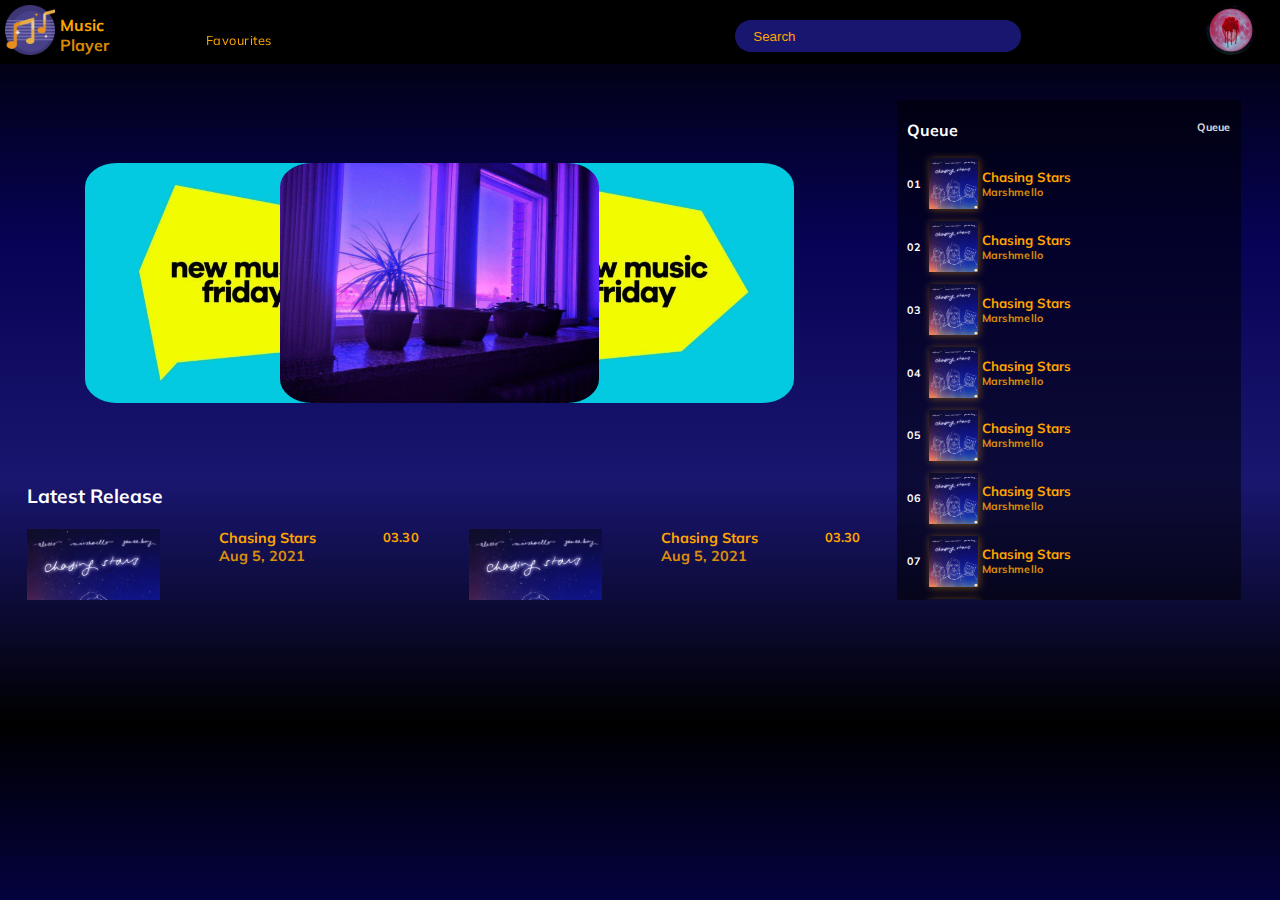
<file: index.html>
<!DOCTYPE html>
<html lang="en">
<head>
    <meta charset="UTF-8">
    <meta http-equiv="X-UA-Compatible" content="IE=edge">
    <meta name="viewport" content="width=device-width, initial-scale=1.0">
    <title>Music Player</title>
    <!-- Favicon -->
    <link rel="shortcut icon" type="image/x-icon" href="images/logo.png">
    <!-- Font Awesome -->
    <link rel="stylesheet" href="https://use.fontawesome.com/releases/v5.5.0/css/all.css" 
    integrity="sha384-B4dIYHKNBt8Bc12p+WXckhzcICo0wtJAoU8YZTY5qE0Id1GSseTk6S+L3BlXeVIU" crossorigin="anonymous">
    <!-- Google Fonts -->
    <link rel="preconnect" href="https://fonts.googleapis.com">
    <link rel="preconnect" href="https://fonts.gstatic.com" crossorigin>
    <link href="https://fonts.googleapis.com/css2?family=Mulish:wght@300;400&display=swap" rel="stylesheet">
    <!-- Custom Stylesheet -->
    <link rel="stylesheet" type="text/css" href="style.css">
</head>
<body>
    <div id="nav-container"> <!-- a container to hold nav elements-->
          <!-- 2 nav elements so that the required content is placed at 2 opposite ends-->
        <nav id="nav-1">
            <span id="logo">
                <a href="#"><img src="images/logo.png" alt="logo" class="image hover"/> </a>
            </span>
            <span class="logo-text">
                <h3 class="text-1">Music</h3>
                <h3 class="text-2">Player</h3>
            </span>
            <span id="favourites">
                    <a href="" class="hover orange"> <i class="fas fa-heart"></i><nbsp></nbsp> Favourites </a> 
            </span>
        </nav>

        <nav id="nav-2">
            <span id="search"> 
                <button type="button"> <i class="fas fa-search hover" id="search-icon"></i> </button> 
                <input type="text" placeholder="Search">
                <button type="button"> <i class="fas fa-microphone hover" id="mic-icon"></i> </button>
            </span>
            <span id="notification"> <a><i class="fas fa-bell hover"></i></a> </span>
            <span class="profile-img">
                <a href="">
                    <img src="images/dp.jfif" alt="profile image" class="image rounded hover">
                </a>
            </span>
        </nav>
    </div>

    <div id="main-container">
        <main>
            <!-- 1nd aside SECTION (left part of the viewport)-->
            <aside id="aside-1">
                <!-- carousel SECTION -->
                <section id="carousel">
                    <span id="img-1"> 
                        <img src="images/carousel/img.jpg" alt="" style="cursor: pointer;">
                    </span>
                    <span id="img-2"> 
                        <img src="images/carousel/img1.jpg" alt="" style="cursor: pointer;">
                    </span>
                    <span id="img-3"> 
                        <img src="images/carousel/img.jpg" alt="" style="cursor: pointer;">
                    </span>
                </section>

                <!-- latest release SECTION -->
                <section id="latest-release">
                    <h2>Latest Release</h2>
                    <div class="box-container">
                        <div class="box"> 
                            <span class="album-image hover"> 
                                <a href="#bottom-controls"> 
                                    <img src="images/latest/ChasingStars.png">
                                    <i class="fas fa-play white"></i>
                                </a>
                            </span>
                            <span> 
                                <a href="#bottom-controls"> <h4 class="text-1 hover hover-underline"> Chasing Stars</h4> </a>
                                <h4 class="text-2"> Aug 5, 2021</h4>
                            </span>
                            <span class="pos-right">
                                <a href="#option-1"> <i class="fas fa-ellipsis-h orange hover"></i> </a>
                                <h4> 03.30</h4>
                                <div class="options" id="option-1">
                                    <button class="hover text-left" type="button"> <i class="fas fa-play"></i> Play Now</button>
                                    <button class="hover text-left" type="button"> <i class="fas fa-plus"></i> Add To Queue</button>
                                    <button class="hover text-left" type="button"> <i class="fas fa-folder-plus"></i> Add To Favourites</button>
                                    <button class="hover text-left" type="button"> <i class="fas fa-info-circle"></i> Get Info</button>
                                </div>
                            </span>
                        </div>

                        <div class="box"> 
                            <span class="album-image"> 
                                <a href="#bottom-controls"> 
                                    <img src="images/latest/ChasingStars.png">
                                    <i class="fas fa-play white"></i>
                                </a> 
                            </span>
                            <span> 
                                <a href="#bottom-controls"> <h4 class="text-1 hover hover-underline"> Chasing Stars</h4> </a>
                                <h4 class="text-2"> Aug 5, 2021</h4>
                            </span>
                            <span class="pos-right">
                                <a href="#option-2"> <i class="fas fa-ellipsis-h orange hover"></i> </a>
                                <h4> 03.30</h4>
                                <div class="options" id="option-2">
                                    <button class="hover text-left" type="button"> <i class="fas fa-play"></i> Play Now</button>
                                    <button class="hover text-left" type="button"> <i class="fas fa-plus"></i> Add To Queue</button>
                                    <button class="hover text-left" type="button"> <i class="fas fa-folder-plus"></i> Add To Favourites</button>
                                    <button class="hover text-left" type="button"> <i class="fas fa-info-circle"></i> Get Info</button>
                                </div>
                            </span>
                        </div>
                        
                        <div class="box"> 
                            <span class="album-image"> 
                                <a href="#bottom-controls"> 
                                    <img src="images/latest/ChasingStars.png">
                                    <i class="fas fa-play white"></i>
                                </a> 
                            </span>
                            <span> 
                                <a href="#bottom-controls"> <h4 class="text-1 hover hover-underline"> Chasing Stars</h4> </a>
                                <h4 class="text-2"> Aug 5, 2021</h4>
                            </span>
                            <span class="pos-right">
                                <a href="#option-3"> <i class="fas fa-ellipsis-h orange hover"></i> </a>
                                <h4> 03.30</h4>
                                <div class="options" id="option-3">
                                    <button class="hover text-left" type="button"> <i class="fas fa-play"></i> Play Now</button>
                                    <button class="hover text-left" type="button"> <i class="fas fa-plus"></i> Add To Queue</button>
                                    <button class="hover text-left" type="button"> <i class="fas fa-folder-plus"></i> Add To Favourites</button>
                                    <button class="hover text-left" type="button"> <i class="fas fa-info-circle"></i> Get Info</button>
                                </div>
                            </span>
                        </div>

                        <div class="box"> 
                            <span class="album-image"> 
                                <a href="#bottom-controls"> 
                                    <img src="images/latest/ChasingStars.png">
                                    <i class="fas fa-play white"></i>
                                </a>  
                            </span>
                            <span> 
                                <a href="#bottom-controls"> <h4 class="text-1 hover hover-underline"> Chasing Stars</h4> </a>
                                <h4 class="text-2"> Aug 5, 2021</h4>
                            </span>
                            <span class="pos-right">
                                <a href="#option-4"> <i class="fas fa-ellipsis-h orange hover"></i> </a>
                                <h4> 03.30</h4>
                                <div class="options" id="option-4">
                                    <button class="hover text-left" type="button"> <i class="fas fa-play"></i> Play Now</button>
                                    <button class="hover text-left" type="button"> <i class="fas fa-plus"></i> Add To Queue</button>
                                    <button class="hover text-left" type="button"> <i class="fas fa-folder-plus"></i> Add To Favourites</button>
                                    <button class="hover text-left" type="button"> <i class="fas fa-info-circle"></i> Get Info</button>
                                </div>
                            </span>
                        </div>
                    </div>
                </section>

                <!-- popular artists SECTION -->
                <section id="popular-artists">
                    <h2> Popular artists </h2>
                    <div class="box-container">
                        <a href="index_artist.html">
                            <div class="box hover">
                                <span>
                                    <img src="images/artists/ariana.jfif" alt="Ariana Grande" class="rounded">
                                </span>
                                <h6 class="orange hover text-center">Ariana Grande</h6>
                            </div>
                        </a>
                        <a href="index_artist.html">
                            <div class="box hover">
                                <span>
                                    <img src="images/artists/drake.jfif" alt="Drake" class="rounded">
                                </span>
                                <h6 class="orange hover text-center">Drake</h6>
                            </div>
                        </a>
                        <a href="index_artist.html">
                            <div class="box hover">
                                <span>
                                    <img src="images/artists/DVLM.jpg" alt="DVLM" class="rounded">
                                </span>
                                <h6 class="orange hover text-center">Dimitri Vegas & Like Mike</h6>
                            </div>
                        </a>
                        <a href="index_artist.html">
                            <div class="box hover">
                                <span>
                                    <img src="images/artists/juiceWrld.jfif" alt="Juice Wrld" class="rounded">
                                </span>
                                <h6 class="orange hover text-center">Juice Wrld</h6>
                            </div>
                        </a>
                        <a href="index_artist.html">
                            <div class="hover box">
                                <span>
                                    <img src="images/artists/madison.jfif" alt="Madison Beer" class="rounded">
                                </span>
                                <h6 class="orange hover text-center">Madison Beer</h6>
                            </div>
                        </a>
                        <a href="index_artist.html">
                            <div class="hover box">
                                <span>
                                    <img src="images/artists/migos.jfif" alt="Migos" class="rounded">
                                </span>
                                <h6 class="orange hover text-center">Migos</h6>
                            </div>
                        </a>
                    </div>
                </section>

                <!-- genres SECTION -->
                <section id="genres">
                    <div class="box" id="g-box"> 
                        <div id="box-1"> </div>
                        <div id="box-2"> </div>
                        <div id="box-3"> 
                            <img src="images/logo.png" class="image"> 
                            <h5 style="color: #584899; font-weight: bolder;" class="hover">Stations</h5>
                        </div>
                    </div>
                    <div class="box-container">
                        <div class="box hover"> 
                            <img src="images/genre/chill.jpg" alt="Chill Playlist" class="rounded">
                            <p class="text-center white">Chill</p>
                        </div>
                        <div class="box hover"> 
                            <img src="images/genre/classic.jfif" alt="Classic Playlist" class="rounded">
                            <p class="text-center white">Classic</p>
                        </div>
                        <div class="box hover"> 
                            <img src="images/genre/roadtrip.jpg" alt="RoadTrip Playlist" class="rounded">
                            <p class="text-center white">Road Trip</p>
                        </div>
                        <div class="box hover"> 
                            <img src="images/genre/love.jpg" alt="Love Playlist" class="rounded">
                            <p class="text-center white">Love</p>
                        </div>
                        <div class="box hover"> 
                            <img src="images/genre/party.jpg" alt="Party Playlist" class="rounded">
                            <p class="text-center white">Party</p>
                        </div>
                        <div class="box hover"> 
                            <img src="images/genre/workout.jpg" alt="Workout Playlist" class="rounded">
                            <p class="text-center white">Workout</p>
                        </div>
                    </div>
                </section>

                <!-- playlists SECTION -->
                <section id="playlists">
                    <div class="box-container">
                        <span class="hover"> 
                            <img src="images/genre/pop.jpg" alt="Pop Playlist">
                            <p class="text-center white">Pop</p>
                        </span>
                        <span class="hover"> 
                            <img src="images/genre/electronic.jpg" alt="Electronic Playlist">
                            <p class="text-center white">Electronic</p>
                        </span>
                        <span class="hover"> 
                            <img src="images/genre/rock.jpg" alt="Rock Playlist">
                            <p class=" white">Rock</p>
                        </span>
                    </div>
                </section>

                <!-- latest english SECTION -->
                <section id="latest-english" class="latest">
                    <h2>Latest English</h2>
                    <div class="box-container">
                        <div class="box hover">
                            <span>
                                <img src="images/latest/ATMCD.jpg" alt="ATMCD" class="">
                            </span>
                            <h5 class="orange hover">ATMCD (feat. Travis Barker)</h5>
                            <h6 class="orange hover text-2">Cheat Codes</h6>
                        </div>
                        <div class="box hover">
                            <span>
                                <img src="images/latest/PTSD.jpg" alt="PTSD" class="">
                            </span>
                            <h5 class="orange hover">PTSD (feat. Juice Wrld)</h5>
                            <h6 class="orange hover text-2">PTSD</h6>
                        </div>
                        <div class="box hover">
                            <span>
                                <img src="images/latest/eternalAtake.jpeg" alt="P2" class="">
                            </span>
                            <h5 class="orange hover">P2</h5>
                            <h6 class="orange hover text-2">Eternal Atake</h6>
                        </div>
                        <div class="box hover">
                            <span>
                                <img src="images/latest/SL2.jfif" alt="Solid" class="">
                            </span>
                            <h5 class="orange hover">Solid (feat. Drake)</h5>
                            <h6 class="orange hover text-2">Slime Language 2</h6>
                        </div>
                        <div class="hover box">
                            <span>
                                <img src="images/latest/WAKA.jpg" alt="WAKA" class="">
                            </span>
                            <h5 class="orange hover">WAKA (feat. A Boogie Wit da Hoodie)</h5>
                            <h6 class="orange hover text-2">Dummy Boy</h6>
                        </div>
                        <div class="hover box">
                            <span>
                                <img src="images/latest/hot.jfif" alt="Over The Top" class="">
                            </span>
                            <h5 class="orange hover">Hot (feat. Travis Scott)</h5>
                            <h6 class="orange hover text-2">So Much Fun (Deluxe)</h6>
                        </div>
                    </div>
                </section>

                <section id="latest-hindi" class="latest">
                    <h2>Bollywood Hits</h2>
                    <div class="box-container">
                        <div class="box hover">
                            <span>
                                <img src="images/hindi/JannatVe.jpg" alt="Jannat Ve" class="">
                            </span>
                            <h5 class="orange hover">Jannat Ve</h5>
                            <h6 class="orange hover text-2">Darshan Raval</h6>
                        </div>
                        <div class="box hover">
                            <span>
                                <img src="images/hindi/BadtameezDil.jfif" alt="Badtameez Dil" class="">
                            </span>
                            <h5 class="orange hover">Badtameez Dil</h5>
                            <h6 class="orange hover text-2">Yeh Jawaani hai Deewani</h6>
                        </div>
                        <div class="box hover">
                            <span>
                                <img src="images/hindi/BangBang.jfif" alt="Bang Bang" class="">
                            </span>
                            <h5 class="orange hover">Bang Bang</h5>
                            <h6 class="orange hover text-2">Bang Bang</h6>
                        </div>
                        <div class="box hover">
                            <span>
                                <img src="images/hindi/Race2.jfif" alt="Race 2" class="">
                            </span>
                            <h5 class="orange hover">Party on My Mind</h5>
                            <h6 class="orange hover text-2">Race 2</h6>
                        </div>
                        <div class="hover box">
                            <span>
                                <img src="images/hindi/DesiBoyz.jfif" alt="Desi Boyz" class="">
                            </span>
                            <h5 class="orange hover">Subha Hone Na De</h5>
                            <h6 class="orange hover text-2">Desi Boyz</h6>
                        </div>
                        <div class="hover box">
                            <span>
                                <img src="images/hindi/tereNaal.jfif" alt="Tere Naal">
                            </span>
                            <h5 class="orange hover">Tere Naal</h5>
                            <h6 class="orange hover text-2">Tulsi Kumar, Darshan Raval</h6>
                        </div>
                    </div>
                </section>
            </aside>

            <!-- 2nd aside SECTION (right part of the viewport)
                containing song queue-->
            <aside id="aside-2">    
                <span id="head">
                    <h4 class="white text-left">Queue</h4>
                    <a href="#option"> <h6 class="white text-2 text-right hover-orange">Queue <i class="fas fa-arrow-down"></i></h6> </a>
                    <div class="options" id="option">
                        <a href="index1.html"> <p class="hover">Playlists</p> </a>
                        <a href="#"> <p class="hover">Favourite Songs</p> </a>
                    </div>
                </span>
                <div id="queue-items">
                    <div id="queue-item-1">
                        <span>
                            <span class="count orange"><h6>01</h6></span>
                            <span class="album-image hover"> 
                                <a href="#bottom-controls">
                                    <img class="shadow" src="images/latest/ChasingStars.png">
                                    <i class="fas fa-play white"></i>
                                </a>
                            </span>
                            <span>
                                <a href="#bottom-controls"> <h5 class="orange hover hover-underline">Chasing Stars</h5> </a>
                                <h6 class="orange text-2">Marshmello</h6>
                            </span>
                        </span>
                        <span>
                            <i class="far fa-heart white hover-orange"></i>
                        </span>
                    </div>

                    <div id="queue-item-2">
                        <span>
                            <span class="count orange"><h6>02</h6></span>
                            <span class="album-image hover"> 
                                <a href="#bottom-controls">
                                    <img class="shadow" src="images/latest/ChasingStars.png">
                                    <i class="fas fa-play white"></i>
                                </a>
                            </span>
                            <span>
                                <a href="#bottom-controls"> <h5 class="orange hover hover-underline">Chasing Stars</h5> </a>
                                <h6 class="orange text-2">Marshmello</h6>
                            </span>
                        </span>
                        <span>
                            <i class="far fa-heart white hover-orange"></i>
                        </span>
                    </div>

                    <div id="queue-item-3">
                        <span>
                            <span class="count orange"><h6>03</h6></span>
                            <span class="album-image hover"> 
                                <a href="#bottom-controls">
                                    <img class="shadow" src="images/latest/ChasingStars.png">
                                    <i class="fas fa-play white"></i>
                                </a>
                            </span>
                            <span>
                                <a href="#bottom-controls"> <h5 class="orange hover hover-underline">Chasing Stars</h5> </a>
                                <h6 class="orange text-2">Marshmello</h6>
                            </span>
                        </span>
                        <span>
                            <i class="far fa-heart white hover-orange"></i>
                        </span>
                    </div>

                    <div id="queue-item-4">
                        <span>
                            <span class="count orange"><h6>04</h6></span>
                            <span class="album-image hover"> 
                                <a href="#bottom-controls">
                                    <img class="shadow" src="images/latest/ChasingStars.png">
                                    <i class="fas fa-play white"></i>
                                </a>
                            </span>
                            <span>
                                <a href="#bottom-controls"> <h5 class="orange hover hover-underline">Chasing Stars</h5> </a>
                                <h6 class="orange text-2">Marshmello</h6>
                            </span>
                        </span>
                        <span>
                            <i class="far fa-heart white hover-orange"></i>
                        </span>
                    </div>

                    <div id="queue-item-5">
                        <span>
                            <span class="count orange"><h6>05</h6></span>
                            <span class="album-image hover"> 
                                <a href="#bottom-controls">
                                    <img class="shadow" src="images/latest/ChasingStars.png">
                                    <i class="fas fa-play white"></i>
                                </a>
                            </span>
                            <span>
                                <a href="#bottom-controls"> <h5 class="orange hover hover-underline">Chasing Stars</h5> </a>
                                <h6 class="orange text-2">Marshmello</h6>
                            </span>
                        </span>
                        <span>
                            <i class="far fa-heart white hover-orange"></i>
                        </span>
                    </div>

                    <div id="queue-item-6">
                        <span>
                            <span class="count orange"><h6>06</h6></span>
                            <span class="album-image hover"> 
                                <a href="#bottom-controls">
                                    <img class="shadow" src="images/latest/ChasingStars.png">
                                    <i class="fas fa-play white"></i>
                                </a>
                            </span>
                            <span>
                                <a href="#bottom-controls"> <h5 class="orange hover hover-underline">Chasing Stars</h5> </a>
                                <h6 class="orange text-2">Marshmello</h6>
                            </span>
                        </span>
                        <span>
                            <i class="far fa-heart white hover-orange"></i>
                        </span>
                    </div>

                    <div id="queue-item-7">
                        <span>
                            <span class="count orange"><h6>07</h6></span>
                            <span class="album-image hover"> 
                                <a href="#bottom-controls">
                                    <img class="shadow" src="images/latest/ChasingStars.png">
                                    <i class="fas fa-play white"></i>
                                </a>
                            </span>
                            <span>
                                <a href="#bottom-controls"> <h5 class="orange hover hover-underline">Chasing Stars</h5> </a>
                                <h6 class="orange text-2">Marshmello</h6>
                            </span>
                        </span>
                        <span>
                            <i class="far fa-heart white hover-orange"></i>
                        </span>
                    </div>

                    <div id="queue-item-8">
                        <span>
                            <span class="count orange"><h6>08</h6></span>
                            <span class="album-image hover"> 
                                <a href="#bottom-controls">
                                    <img class="shadow" src="images/latest/ChasingStars.png">
                                    <i class="fas fa-play white"></i>
                                </a>
                            </span>
                            <span>
                                <a href="#bottom-controls"> <h5 class="orange hover hover-underline">Chasing Stars</h5> </a>
                                <h6 class="orange text-2">Marshmello</h6>
                            </span>
                        </span>
                        <span>
                            <i class="far fa-heart white hover-orange"></i>
                        </span>
                    </div>

                    <div id="queue-item-9">
                        <span>
                            <span class="count orange"><h6>09</h6></span>
                            <span class="album-image hover"> 
                                <a href="#bottom-controls">
                                    <img class="shadow" src="images/latest/ChasingStars.png">
                                    <i class="fas fa-play white"></i>
                                </a>
                            </span>
                            <span>
                                <a href="#bottom-controls"> <h5 class="orange hover hover-underline">Chasing Stars</h5> </a>
                                <h6 class="orange text-2">Marshmello</h6>
                            </span>
                        </span>
                        <span>
                            <i class="far fa-heart white hover-orange"></i>
                        </span>
                    </div>

                    <div id="queue-item-10">
                        <span>
                            <span class="count orange"><h6>10</h6></span>
                            <span class="album-image hover"> 
                                <a href="#bottom-controls">
                                    <img class="shadow" src="images/latest/ChasingStars.png">
                                    <i class="fas fa-play white"></i>
                                </a>
                            </span>
                            <span>
                                <a href="#bottom-controls"> <h5 class="orange hover hover-underline">Chasing Stars</h5> </a>
                                <h6 class="orange text-2">Marshmello</h6>
                            </span>
                        </span>
                        <span>
                            <i class="far fa-heart white hover-orange"></i>
                        </span>
                    </div>
            </aside>
        </main>
    </div>



    <div id="bottom-controls">
        <footer>
            <div id="song-details">
                <span id="album-pic"> <img src="images/latest/ChasingStars.png" alt="Eternal Atake" class="image hover"> </span>
                <span id="text">
                    <h4 style="font-weight: 350;" class="hover hover-orange hover-underline">Chasing Stars</h4>
                    <h5 style="font-weight: 300; display: inline-block;" class="text-2 hover hover-orange hover-underline">Marshmello</h5>,
                    <h5 style="font-weight: 300; display: inline-block;" class="text-2 hover hover-orange hover-underline">Alesso</h5>
                </span>
                <span id="like-dislike"> 
                    <button class="hover"> <i class="far fa-heart"></i> </button>
                    <button class="hover"> <i class="fas fa-ban"></i> </button>
                    <button class="hover"><i class="fas fa-pause hover hover-orange"></i> </button>
                </span>
            </div>

            <div id="controls">
                <div id="controls-1">
                    <span>
                        <button class="hover"> <i class="fas fa-random hover hover-orange"></i> </button>
                    </span>
                    <span id="prev-play-next">
                        <button class="hover"> <i class="fas fa-step-backward hover hover-orange"></i> </button>
                        <button class="hover"> <i class="fas fa-pause hover hover-orange"></i> </button>
                        <button class="hover"> <i class="fas fa-step-forward hover hover-orange"></i> </button>
                    </span>
                    <span>
                        <button class="hover"> <i class="fas fa-redo hover hover-orange"></i> </button>
                    </span>
                </div>
                <div id="controls-2">
                    <span class="white"> 00.00</span>
                    <span class="slider">
                        <input type="range" min="0" max="100" value="0">
                    </span>
                    <span class="white"> 03.30</span>
                </div>
            </div>

            <div id="extra">
                <span>
                    <button class="hover"> <i class="fas fa-bars hover hover-orange"></i> </button>
                </span>
                <span>
                    <button class="hover"> <i class="fas fa-laptop hover hover-orange"></i> </button> 
                </span>
                <span class="slider" id="volume">
                    <button class="hover"> <i class="fas fa-volume-up hover hover-orange"></i> </button>
                    <button class="hover"> <input type="range" min="0" max="100" value="50"> </button>
                </span>          
            </div>
        </footer>
    </div>
</body>
</html>
</file>
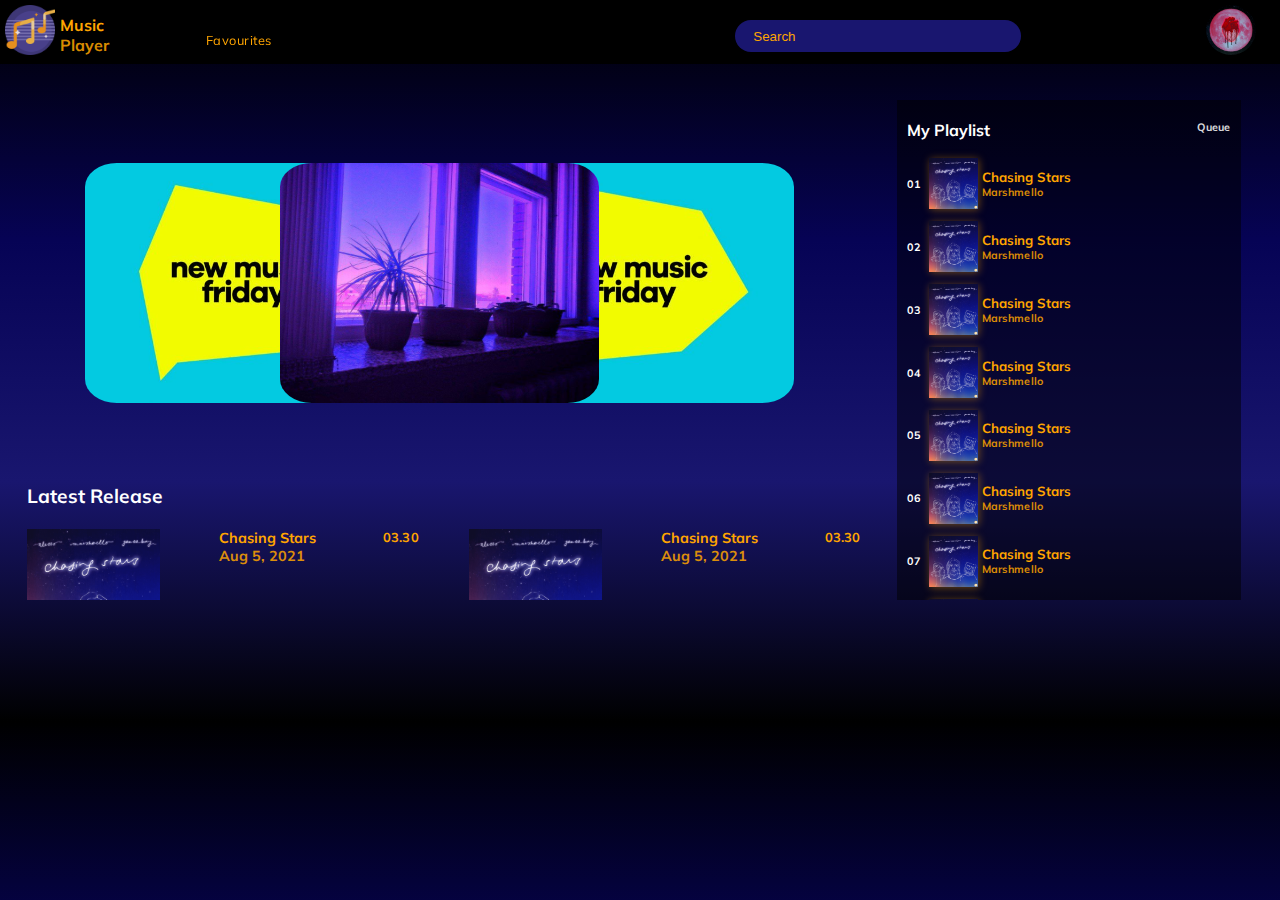
<file: index1.html>
<!DOCTYPE html>
<html lang="en">
<head>
    <meta charset="UTF-8">
    <meta http-equiv="X-UA-Compatible" content="IE=edge">
    <meta name="viewport" content="width=device-width, initial-scale=1.0">
    <title>Music Player</title>
    <!-- Favicon -->
    <link rel="shortcut icon" type="image/x-icon" href="images/logo.png">
    <!-- Font Awesome -->
    <link rel="stylesheet" href="https://use.fontawesome.com/releases/v5.5.0/css/all.css" 
    integrity="sha384-B4dIYHKNBt8Bc12p+WXckhzcICo0wtJAoU8YZTY5qE0Id1GSseTk6S+L3BlXeVIU" crossorigin="anonymous">
    <!-- Google Fonts -->
    <link rel="preconnect" href="https://fonts.googleapis.com">
    <link rel="preconnect" href="https://fonts.gstatic.com" crossorigin>
    <link href="https://fonts.googleapis.com/css2?family=Mulish:wght@300;400&display=swap" rel="stylesheet">
    <!-- Custom Stylesheet -->
    <link rel="stylesheet" type="text/css" href="style1.css">
</head>
<body>
    <div id="nav-container"> <!-- a container to hold nav elements-->
          <!-- 2 nav elements so that the required content is placed at 2 opposite ends-->
        <nav id="nav-1">
            <span id="logo">
                <a href="index.html"><img src="images/logo.png" alt="logo" class="image hover"/> </a>
            </span>
            <span class="logo-text">
                <h3 class="text-1">Music</h3>
                <h3 class="text-2">Player</h3>
            </span>
            <span id="favourites">
                    <a href="" class="hover orange"> <i class="fas fa-heart"></i><nbsp></nbsp> Favourites </a> 
            </span>
        </nav>

        <nav id="nav-2">
            <span id="search"> 
                <button type="button"> <i class="fas fa-search hover" id="search-icon"></i> </button> 
                <input type="text" placeholder="Search">
                <button type="button"> <i class="fas fa-microphone hover" id="mic-icon"></i> </button>
            </span>
            <span id="notification"> <a><i class="fas fa-bell hover"></i></a> </span>
            <span class="profile-img">
                <a href="">
                    <img src="images/dp.jfif" alt="profile image" class="image rounded hover">
                </a>
            </span>
        </nav>
    </div>

    <div id="main-container">
        <main>
            <!-- 1nd aside SECTION (left part of the viewport)-->
            <aside id="aside-1">
                <!-- carousel SECTION -->
                <section id="carousel">
                    <span id="img-1"> 
                        <img src="images/carousel/img.jpg" alt="" style="cursor: pointer;">
                    </span>
                    <span id="img-2"> 
                        <img src="images/carousel/img1.jpg" alt="" style="cursor: pointer;">
                    </span>
                    <span id="img-3"> 
                        <img src="images/carousel/img.jpg" alt="" style="cursor: pointer;">
                    </span>
                </section>

                <!-- latest release SECTION -->
                <section id="latest-release">
                    <h2>Latest Release</h2>
                    <div class="box-container">
                        <div class="box"> 
                            <span class="album-image hover"> 
                                <a href="#bottom-controls"> 
                                    <img src="images/latest/ChasingStars.png">
                                    <i class="fas fa-play white"></i>
                                </a>
                            </span>
                            <span> 
                                <a href="#bottom-controls"> <h4 class="text-1 hover hover-underline"> Chasing Stars</h4> </a>
                                <h4 class="text-2"> Aug 5, 2021</h4>
                            </span>
                            <span class="pos-right">
                                <a href="#option-1"> <i class="fas fa-ellipsis-h orange hover"></i> </a>
                                <h4> 03.30</h4>
                                <div class="options" id="option-1">
                                    <button class="hover text-left" type="button"> <i class="fas fa-play"></i> Play Now</button>
                                    <button class="hover text-left" type="button"> <i class="fas fa-plus"></i> Add To Queue</button>
                                    <button class="hover text-left" type="button"> <i class="fas fa-folder-plus"></i> Add To Favourites</button>
                                    <button class="hover text-left" type="button"> <i class="fas fa-info-circle"></i> Get Info</button>
                                </div>
                            </span>
                        </div>

                        <div class="box"> 
                            <span class="album-image"> 
                                <a href="#bottom-controls"> 
                                    <img src="images/latest/ChasingStars.png">
                                    <i class="fas fa-play white"></i>
                                </a> 
                            </span>
                            <span> 
                                <a href="#bottom-controls"> <h4 class="text-1 hover hover-underline"> Chasing Stars</h4> </a>
                                <h4 class="text-2"> Aug 5, 2021</h4>
                            </span>
                            <span class="pos-right">
                                <a href="#option-2"> <i class="fas fa-ellipsis-h orange hover"></i> </a>
                                <h4> 03.30</h4>
                                <div class="options" id="option-2">
                                    <button class="hover text-left" type="button"> <i class="fas fa-play"></i> Play Now</button>
                                    <button class="hover text-left" type="button"> <i class="fas fa-plus"></i> Add To Queue</button>
                                    <button class="hover text-left" type="button"> <i class="fas fa-folder-plus"></i> Add To Favourites</button>
                                    <button class="hover text-left" type="button"> <i class="fas fa-info-circle"></i> Get Info</button>
                                </div>
                            </span>
                        </div>
                        
                        <div class="box"> 
                            <span class="album-image"> 
                                <a href="#bottom-controls"> 
                                    <img src="images/latest/ChasingStars.png">
                                    <i class="fas fa-play white"></i>
                                </a> 
                            </span>
                            <span> 
                                <a href="#bottom-controls"> <h4 class="text-1 hover hover-underline"> Chasing Stars</h4> </a>
                                <h4 class="text-2"> Aug 5, 2021</h4>
                            </span>
                            <span class="pos-right">
                                <a href="#option-3"> <i class="fas fa-ellipsis-h orange hover"></i> </a>
                                <h4> 03.30</h4>
                                <div id="option-3" class="options">
                                    <button class="hover text-left" type="button"> <i class="fas fa-play"></i> Play Now</button>
                                    <button class="hover text-left" type="button"> <i class="fas fa-plus"></i> Add To Queue</button>
                                    <button class="hover text-left" type="button"> <i class="fas fa-folder-plus"></i> Add To Favourites</button>
                                    <button class="hover text-left" type="button"> <i class="fas fa-info-circle"></i> Get Info</button>
                                </div>
                            </span>
                        </div>

                        <div class="box"> 
                            <span class="album-image"> 
                                <a href="#bottom-controls"> 
                                    <img src="images/latest/ChasingStars.png">
                                    <i class="fas fa-play white"></i>
                                </a>  
                            </span>
                            <span> 
                                <a href="#bottom-controls"> <h4 class="text-1 hover hover-underline"> Chasing Stars</h4> </a>
                                <h4 class="text-2"> Aug 5, 2021</h4>
                            </span>
                            <span class="pos-right">
                                <a href="#option-4"> <i class="fas fa-ellipsis-h orange hover"></i> </a>
                                <h4> 03.30</h4>
                                <div class="options" id="option-4">
                                    <button class="hover text-left" type="button"> <i class="fas fa-play"></i> Play Now</button>
                                    <button class="hover text-left" type="button"> <i class="fas fa-plus"></i> Add To Queue</button>
                                    <button class="hover text-left" type="button"> <i class="fas fa-folder-plus"></i> Add To Favourites</button>
                                    <button class="hover text-left" type="button"> <i class="fas fa-info-circle"></i> Get Info</button>
                                </div>
                            </span>
                        </div>
                    </div>
                </section>

                <!-- popular artists SECTION -->
                <section id="popular-artists">
                    <h2> Popular artists </h2>
                    <div class="box-container">
                        <a href="index_artist.html">
                            <div class="box hover">
                                <span>
                                    <img src="images/artists/ariana.jfif" alt="Ariana Grande" class="rounded">
                                </span>
                                <h6 class="orange hover text-center">Ariana Grande</h6>
                            </div>
                        </a>
                        <a href="index_artist.html">
                            <div class="box hover">
                                <span>
                                    <img src="images/artists/drake.jfif" alt="Drake" class="rounded">
                                </span>
                                <h6 class="orange hover text-center">Drake</h6>
                            </div>
                        </a>
                        <a href="index_artist.html">
                            <div class="box hover">
                                <span>
                                    <img src="images/artists/DVLM.jpg" alt="DVLM" class="rounded">
                                </span>
                                <h6 class="orange hover text-center">Dimitri Vegas & Like Mike</h6>
                            </div>
                        </a>
                        <a href="index_artist.html">
                            <div class="box hover">
                                <span>
                                    <img src="images/artists/juiceWrld.jfif" alt="Juice Wrld" class="rounded">
                                </span>
                                <h6 class="orange hover text-center">Juice Wrld</h6>
                            </div>
                        </a>
                        <a href="index_artist.html">
                            <div class="hover box">
                                <span>
                                    <img src="images/artists/madison.jfif" alt="Madison Beer" class="rounded">
                                </span>
                                <h6 class="orange hover text-center">Madison Beer</h6>
                            </div>
                        </a>
                        <a href="index_artist.html">
                            <div class="hover box">
                                <span>
                                    <img src="images/artists/migos.jfif" alt="Migos" class="rounded">
                                </span>
                                <h6 class="orange hover text-center">Migos</h6>
                            </div>
                        </a>
                    </div>
                </section>

                <!-- genres SECTION -->
                <section id="genres">
                    <div class="box" id="g-box"> 
                        <div id="box-1"> </div>
                        <div id="box-2"> </div>
                        <div id="box-3"> 
                            <img src="images/logo.png" class="image"> 
                            <h5 style="color: #584899; font-weight: bolder;" class="hover">Stations</h5>
                        </div>
                    </div>
                    <div class="box-container">
                        <div class="box hover"> 
                            <img src="images/genre/chill.jpg" alt="Chill Playlist" class="rounded">
                            <p class="text-center white">Chill</p>
                        </div>
                        <div class="box hover"> 
                            <img src="images/genre/classic.jfif" alt="Classic Playlist" class="rounded">
                            <p class="text-center white">Classic</p>
                        </div>
                        <div class="box hover"> 
                            <img src="images/genre/roadtrip.jpg" alt="RoadTrip Playlist" class="rounded">
                            <p class="text-center white">Road Trip</p>
                        </div>
                        <div class="box hover"> 
                            <img src="images/genre/love.jpg" alt="Love Playlist" class="rounded">
                            <p class="text-center white">Love</p>
                        </div>
                        <div class="box hover"> 
                            <img src="images/genre/party.jpg" alt="Party Playlist" class="rounded">
                            <p class="text-center white">Party</p>
                        </div>
                        <div class="box hover"> 
                            <img src="images/genre/workout.jpg" alt="Workout Playlist" class="rounded">
                            <p class="text-center white">Workout</p>
                        </div>
                    </div>
                </section>

                <!-- playlists SECTION -->
                <section id="playlists">
                    <div class="box-container">
                        <span class="hover"> 
                            <img src="images/genre/pop.jpg" alt="Pop Playlist">
                            <p class="text-center white">Pop</p>
                        </span>
                        <span class="hover"> 
                            <img src="images/genre/electronic.jpg" alt="Electronic Playlist">
                            <p class="text-center white">Electronic</p>
                        </span>
                        <span class="hover"> 
                            <img src="images/genre/rock.jpg" alt="Rock Playlist">
                            <p class=" white">Rock</p>
                        </span>
                    </div>
                </section>

                <!-- latest english SECTION -->
                <section id="latest-english" class="latest">
                    <h2>Latest English</h2>
                    <div class="box-container">
                        <div class="box hover">
                            <span>
                                <img src="images/latest/ATMCD.jpg" alt="ATMCD" class="">
                            </span>
                            <h5 class="orange hover">ATMCD (feat. Travis Barker)</h5>
                            <h6 class="orange hover text-2">Cheat Codes</h6>
                        </div>
                        <div class="box hover">
                            <span>
                                <img src="images/latest/PTSD.jpg" alt="PTSD" class="">
                            </span>
                            <h5 class="orange hover">PTSD (feat. Juice Wrld)</h5>
                            <h6 class="orange hover text-2">PTSD</h6>
                        </div>
                        <div class="box hover">
                            <span>
                                <img src="images/latest/eternalAtake.jpeg" alt="P2" class="">
                            </span>
                            <h5 class="orange hover">P2</h5>
                            <h6 class="orange hover text-2">Eternal Atake</h6>
                        </div>
                        <div class="box hover">
                            <span>
                                <img src="images/latest/SL2.jfif" alt="Solid" class="">
                            </span>
                            <h5 class="orange hover">Solid (feat. Drake)</h5>
                            <h6 class="orange hover text-2">Slime Language 2</h6>
                        </div>
                        <div class="hover box">
                            <span>
                                <img src="images/latest/WAKA.jpg" alt="WAKA" class="">
                            </span>
                            <h5 class="orange hover">WAKA (feat. A Boogie Wit da Hoodie)</h5>
                            <h6 class="orange hover text-2">Dummy Boy</h6>
                        </div>
                        <div class="hover box">
                            <span>
                                <img src="images/latest/hot.jfif" alt="Over The Top" class="">
                            </span>
                            <h5 class="orange hover">Hot (feat. Travis Scott)</h5>
                            <h6 class="orange hover text-2">So Much Fun (Deluxe)</h6>
                        </div>
                    </div>
                </section>

                <section id="latest-hindi" class="latest">
                    <h2>Bollywood Hits</h2>
                    <div class="box-container">
                        <div class="box hover">
                            <span>
                                <img src="images/hindi/JannatVe.jpg" alt="Jannat Ve" class="">
                            </span>
                            <h5 class="orange hover">Jannat Ve</h5>
                            <h6 class="orange hover text-2">Darshan Raval</h6>
                        </div>
                        <div class="box hover">
                            <span>
                                <img src="images/hindi/BadtameezDil.jfif" alt="Badtameez Dil" class="">
                            </span>
                            <h5 class="orange hover">Badtameez Dil</h5>
                            <h6 class="orange hover text-2">Yeh Jawaani hai Deewani</h6>
                        </div>
                        <div class="box hover">
                            <span>
                                <img src="images/hindi/BangBang.jfif" alt="Bang Bang" class="">
                            </span>
                            <h5 class="orange hover">Bang Bang</h5>
                            <h6 class="orange hover text-2">Bang Bang</h6>
                        </div>
                        <div class="box hover">
                            <span>
                                <img src="images/hindi/Race2.jfif" alt="Race 2" class="">
                            </span>
                            <h5 class="orange hover">Party on My Mind</h5>
                            <h6 class="orange hover text-2">Race 2</h6>
                        </div>
                        <div class="hover box">
                            <span>
                                <img src="images/hindi/DesiBoyz.jfif" alt="Desi Boyz" class="">
                            </span>
                            <h5 class="orange hover">Subha Hone Na De</h5>
                            <h6 class="orange hover text-2">Desi Boyz</h6>
                        </div>
                        <div class="hover box">
                            <span>
                                <img src="images/hindi/tereNaal.jfif" alt="Tere Naal">
                            </span>
                            <h5 class="orange hover">Tere Naal</h5>
                            <h6 class="orange hover text-2">Tulsi Kumar, Darshan Raval</h6>
                        </div>
                    </div>
                </section>
            </aside>

            <!-- 2nd aside SECTION (right part of the viewport)
                containing song queue-->
            <aside id="aside-2">    
                <span id="head">
                    <h4 class="white text-left">My Playlist</h4>
                    <a href="#option"> <h6 class="white text-2 text-right hover-orange">Queue <i class="fas fa-arrow-down"></i></h6> </a>
                    <div class="options" id="option">
                        <a href="index1.html"> <p class="hover">Playlists</p> </a>
                        <a href="#"> <p class="hover">Favourite Songs</p> </a>
                    </div>
                </span>
                <div id="queue-items">
                    <div id="queue-item-1">
                        <span>
                            <span class="count orange"><h6>01</h6></span>
                            <span class="album-image hover"> 
                                <a href="#bottom-controls">
                                    <img class="shadow" src="images/latest/ChasingStars.png">
                                    <i class="fas fa-play white"></i>
                                </a>
                            </span>
                            <span>
                                <a href="#bottom-controls"> <h5 class="orange hover hover-underline">Chasing Stars</h5> </a>
                                <h6 class="orange text-2">Marshmello</h6>
                            </span>
                        </span>
                        <span>
                            <i class="far fa-heart white hover-orange"></i>
                        </span>
                    </div>

                    <div id="queue-item-2">
                        <span>
                            <span class="count orange"><h6>02</h6></span>
                            <span class="album-image hover"> 
                                <a href="#bottom-controls">
                                    <img class="shadow" src="images/latest/ChasingStars.png">
                                    <i class="fas fa-play white"></i>
                                </a>
                            </span>
                            <span>
                                <a href="#bottom-controls"> <h5 class="orange hover hover-underline">Chasing Stars</h5> </a>
                                <h6 class="orange text-2">Marshmello</h6>
                            </span>
                        </span>
                        <span>
                            <i class="far fa-heart white hover-orange"></i>
                        </span>
                    </div>

                    <div id="queue-item-3">
                        <span>
                            <span class="count orange"><h6>03</h6></span>
                            <span class="album-image hover"> 
                                <a href="#bottom-controls">
                                    <img class="shadow" src="images/latest/ChasingStars.png">
                                    <i class="fas fa-play white"></i>
                                </a>
                            </span>
                            <span>
                                <a href="#bottom-controls"> <h5 class="orange hover hover-underline">Chasing Stars</h5> </a>
                                <h6 class="orange text-2">Marshmello</h6>
                            </span>
                        </span>
                        <span>
                            <i class="far fa-heart white hover-orange"></i>
                        </span>
                    </div>

                    <div id="queue-item-4">
                        <span>
                            <span class="count orange"><h6>04</h6></span>
                            <span class="album-image hover"> 
                                <a href="#bottom-controls">
                                    <img class="shadow" src="images/latest/ChasingStars.png">
                                    <i class="fas fa-play white"></i>
                                </a>
                            </span>
                            <span>
                                <a href="#bottom-controls"> <h5 class="orange hover hover-underline">Chasing Stars</h5> </a>
                                <h6 class="orange text-2">Marshmello</h6>
                            </span>
                        </span>
                        <span>
                            <i class="far fa-heart white hover-orange"></i>
                        </span>
                    </div>

                    <div id="queue-item-5">
                        <span>
                            <span class="count orange"><h6>05</h6></span>
                            <span class="album-image hover"> 
                                <a href="#bottom-controls">
                                    <img class="shadow" src="images/latest/ChasingStars.png">
                                    <i class="fas fa-play white"></i>
                                </a>
                            </span>
                            <span>
                                <a href="#bottom-controls"> <h5 class="orange hover hover-underline">Chasing Stars</h5> </a>
                                <h6 class="orange text-2">Marshmello</h6>
                            </span>
                        </span>
                        <span>
                            <i class="far fa-heart white hover-orange"></i>
                        </span>
                    </div>

                    <div id="queue-item-6">
                        <span>
                            <span class="count orange"><h6>06</h6></span>
                            <span class="album-image hover"> 
                                <a href="#bottom-controls">
                                    <img class="shadow" src="images/latest/ChasingStars.png">
                                    <i class="fas fa-play white"></i>
                                </a>
                            </span>
                            <span>
                                <a href="#bottom-controls"> <h5 class="orange hover hover-underline">Chasing Stars</h5> </a>
                                <h6 class="orange text-2">Marshmello</h6>
                            </span>
                        </span>
                        <span>
                            <i class="far fa-heart white hover-orange"></i>
                        </span>
                    </div>

                    <div id="queue-item-7">
                        <span>
                            <span class="count orange"><h6>07</h6></span>
                            <span class="album-image hover"> 
                                <a href="#bottom-controls">
                                    <img class="shadow" src="images/latest/ChasingStars.png">
                                    <i class="fas fa-play white"></i>
                                </a>
                            </span>
                            <span>
                                <a href="#bottom-controls"> <h5 class="orange hover hover-underline">Chasing Stars</h5> </a>
                                <h6 class="orange text-2">Marshmello</h6>
                            </span>
                        </span>
                        <span>
                            <i class="far fa-heart white hover-orange"></i>
                        </span>
                    </div>

                    <div id="queue-item-8">
                        <span>
                            <span class="count orange"><h6>08</h6></span>
                            <span class="album-image hover"> 
                                <a href="#bottom-controls">
                                    <img class="shadow" src="images/latest/ChasingStars.png">
                                    <i class="fas fa-play white"></i>
                                </a>
                            </span>
                            <span>
                                <a href="#bottom-controls"> <h5 class="orange hover hover-underline">Chasing Stars</h5> </a>
                                <h6 class="orange text-2">Marshmello</h6>
                            </span>
                        </span>
                        <span>
                            <i class="far fa-heart white hover-orange"></i>
                        </span>
                    </div>

                    <div id="queue-item-9">
                        <span>
                            <span class="count orange"><h6>09</h6></span>
                            <span class="album-image hover"> 
                                <a href="#bottom-controls">
                                    <img class="shadow" src="images/latest/ChasingStars.png">
                                    <i class="fas fa-play white"></i>
                                </a>
                            </span>
                            <span>
                                <a href="#bottom-controls"> <h5 class="orange hover hover-underline">Chasing Stars</h5> </a>
                                <h6 class="orange text-2">Marshmello</h6>
                            </span>
                        </span>
                        <span>
                            <i class="far fa-heart white hover-orange"></i>
                        </span>
                    </div>

                    <div id="queue-item-10">
                        <span>
                            <span class="count orange"><h6>10</h6></span>
                            <span class="album-image hover"> 
                                <a href="#bottom-controls">
                                    <img class="shadow" src="images/latest/ChasingStars.png">
                                    <i class="fas fa-play white"></i>
                                </a>
                            </span>
                            <span>
                                <a href="#bottom-controls"> <h5 class="orange hover hover-underline">Chasing Stars</h5> </a>
                                <h6 class="orange text-2">Marshmello</h6>
                            </span>
                        </span>
                        <span>
                            <i class="far fa-heart white hover-orange"></i>
                        </span>
                    </div>
            </aside>
        </main>
    </div>



    <div id="bottom-controls">
        <footer>
            <div id="song-details">
                <span id="album-pic"> <img src="images/latest/ChasingStars.png" alt="Eternal Atake" class="image hover"> </span>
                <span id="text">
                    <h4 style="font-weight: 350;" class="hover hover-orange hover-underline">Chasing Stars</h4>
                    <h5 style="font-weight: 300; display: inline-block;" class="text-2 hover hover-orange hover-underline">Marshmello</h5>,
                    <h5 style="font-weight: 300; display: inline-block;" class="text-2 hover hover-orange hover-underline">Alesso</h5>
                </span>
                <span id="like-dislike"> 
                    <button class="hover"> <i class="far fa-heart"></i> </button>
                    <button class="hover"> <i class="fas fa-ban"></i> </button>
                    <button class="hover"><i class="fas fa-pause hover hover-orange"></i> </button>
                </span>
            </div>

            <div id="controls">
                <div id="controls-1">
                    <span>
                        <button class="hover"> <i class="fas fa-random hover hover-orange"></i> </button>
                    </span>
                    <span id="prev-play-next">
                        <button class="hover"> <i class="fas fa-step-backward hover hover-orange"></i> </button>
                        <button class="hover"> <i class="fas fa-pause hover hover-orange"></i> </button>
                        <button class="hover"> <i class="fas fa-step-forward hover hover-orange"></i> </button>
                    </span>
                    <span>
                        <button class="hover"> <i class="fas fa-redo hover hover-orange"></i> </button>
                    </span>
                </div>
                <div id="controls-2">
                    <span class="white"> 00.00</span>
                    <span class="slider">
                        <input type="range" min="0" max="100" value="0">
                    </span>
                    <span class="white"> 03.30</span>
                </div>
            </div>

            <div id="extra">
                <span>
                    <button class="hover"> <i class="fas fa-bars hover hover-orange"></i> </button>
                </span>
                <span>
                    <button class="hover"> <i class="fas fa-laptop hover hover-orange"></i> </button> 
                </span>
                <span class="slider" id="volume">
                    <button class="hover"> <i class="fas fa-volume-up hover hover-orange"></i> </button>
                    <button class="hover"> <input type="range" min="0" max="100" value="50"> </button>
                </span>          
            </div>
        </footer>
    </div>
</body>
</html>
</file>
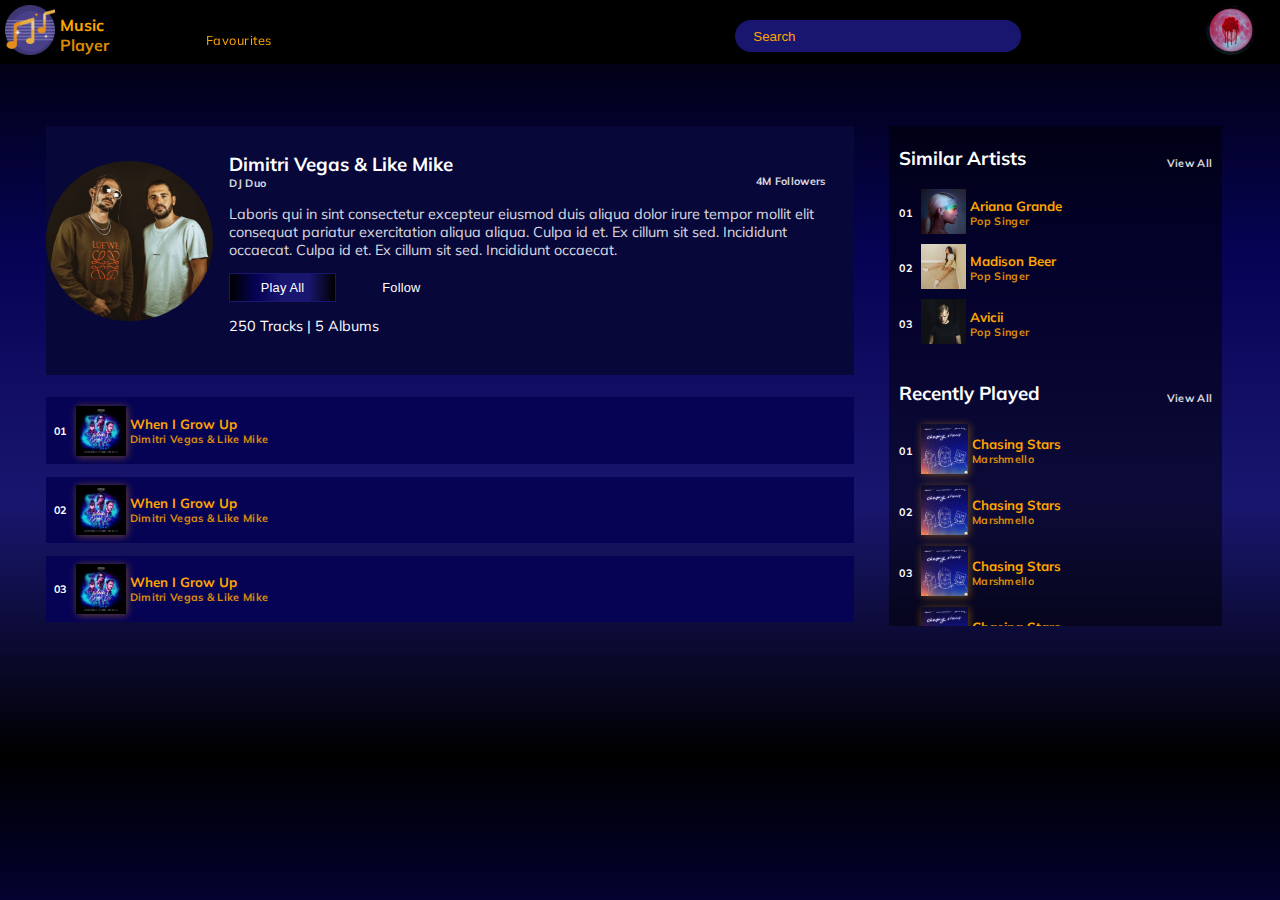
<file: index_artist.html>
<!DOCTYPE html>
<html lang="en">
<head>
    <meta charset="UTF-8">
    <meta http-equiv="X-UA-Compatible" content="IE=edge">
    <meta name="viewport" content="width=device-width, initial-scale=1.0">
    <title>Dimitri Vegas & Like Mike</title>
    <!-- Favicon -->
    <link rel="shortcut icon" type="image/x-icon" href="images/logo.png">
    <!-- Font Awesome -->
    <link rel="stylesheet" href="https://use.fontawesome.com/releases/v5.5.0/css/all.css" 
    integrity="sha384-B4dIYHKNBt8Bc12p+WXckhzcICo0wtJAoU8YZTY5qE0Id1GSseTk6S+L3BlXeVIU" crossorigin="anonymous">
    <!-- Google Fonts -->
    <link rel="preconnect" href="https://fonts.googleapis.com">
    <link rel="preconnect" href="https://fonts.gstatic.com" crossorigin>
    <link href="https://fonts.googleapis.com/css2?family=Mulish:wght@300;400&display=swap" rel="stylesheet">
    <!-- Custom Stylesheet -->
    <link rel="stylesheet" type="text/css" href="style_artist.css">
</head>
<body>
    <div id="nav-container"> <!-- a container to hold nav elements-->
          <!-- 2 nav elements so that the required content is placed at 2 opposite ends-->
        <nav id="nav-1">
            <span id="logo">
                <a href="index.html"><img src="images/logo.png" alt="logo" class="image hover"/> </a>
            </span>
            <span class="logo-text">
                <h3 class="text-1">Music</h3>
                <h3 class="text-2">Player</h3>
            </span>
            <span id="favourites">
                    <a href="" class="hover orange"> <i class="fas fa-heart"></i><nbsp></nbsp> Favourites </a> 
            </span>
        </nav>

        <nav id="nav-2">
            <span id="search"> 
                <button type="button"> <i class="fas fa-search hover" id="search-icon"></i> </button> 
                <input type="text" placeholder="Search">
                <button type="button"> <i class="fas fa-microphone hover" id="mic-icon"></i> </button>
            </span>
            <span id="notification"> <a><i class="fas fa-bell hover"></i></a> </span>
            <span class="profile-img">
                <a href="">
                    <img src="images/dp.jfif" alt="profile image" class="image rounded hover">
                </a>
            </span>
        </nav>
    </div>

    <div id="main-container">
        <main>
            <aside id="aside-1">
                <section id="artist">
                    <div id="artist-image" class="rounded">
                        <img src="images/artists/DVLM.jpg" class="rounded">
                    </div>
                    <div id="artist-details">
                        <span>
                            <span class="white" id="title"> 
                                <h3>Dimitri Vegas & Like Mike</h3>
                                <h6 class="text-2">4M Followers</h6>
                                <h6 class="text-2">DJ Duo</h6>
                            </span>
                            <p class="white text-2">Laboris qui in sint consectetur excepteur eiusmod duis aliqua dolor irure tempor mollit elit consequat pariatur exercitation aliqua aliqua. Culpa id et. Ex cillum sit sed. Incididunt occaecat. Culpa id et. Ex cillum sit sed. Incididunt occaecat.</p>
                        </span>
                        <span>
                            <span>
                                <button class="white hover" type="button">Play All</button>
                                <button class="white hover" type="button">Follow</button>
                            </span>
                            <p class="white">250 Tracks | 5 Albums</p>
                        </span>
                    </div>
                </section>

                <section id="songs"> 
                    <div class="items">
                        <div id="queue-item-1">
                            <span>
                                <span class="count orange"><h6>01</h6></span>
                                <span class="album-image hover"> 
                                    <a href="#bottom-controls">
                                        <img class="shadow" src="images/WIGU.jpg">
                                        <i class="fas fa-play white"></i>
                                    </a>
                                </span>
                                <span>
                                    <a href="#bottom-controls"> <h5 class="orange hover hover-underline">When I Grow Up</h5> </a>
                                    <h6 class="orange text-2">Dimitri Vegas & Like Mike</h6>
                                </span>
                            </span>
                            <span class="song-options">
                                <i class="far fa-heart white hover-orange"></i>
                                <i class="fas fa-plus white hover-orange"></i>
                            </span>
                        </div>

                        <div id="queue-item-2">
                            <span>
                                <span class="count orange"><h6>02</h6></span>
                                <span class="album-image hover"> 
                                    <a href="#bottom-controls">
                                        <img class="shadow" src="images/WIGU.jpg">
                                        <i class="fas fa-play white"></i>
                                    </a>
                                </span>
                                <span>
                                    <a href="#bottom-controls"> <h5 class="orange hover hover-underline">When I Grow Up</h5> </a>
                                    <h6 class="orange text-2">Dimitri Vegas & Like Mike</h6>
                                </span>
                            </span>
                            <span class="song-options">
                                <i class="far fa-heart white hover-orange"></i>
                                <i class="fas fa-plus white hover-orange"></i>
                            </span>
                        </div>

                        <div id="queue-item-3">
                            <span>
                                <span class="count orange"><h6>03</h6></span>
                                <span class="album-image hover"> 
                                    <a href="#bottom-controls">
                                        <img class="shadow" src="images/WIGU.jpg">
                                        <i class="fas fa-play white"></i>
                                    </a>
                                </span>
                                <span>
                                    <a href="#bottom-controls"> <h5 class="orange hover hover-underline">When I Grow Up</h5> </a>
                                    <h6 class="orange text-2">Dimitri Vegas & Like Mike</h6>
                                </span>
                            </span>
                            <span class="song-options">
                                <i class="far fa-heart white hover-orange"></i>
                                <i class="fas fa-plus white hover-orange"></i>
                            </span>
                        </div>

                        <div id="queue-item-4">
                            <span>
                                <span class="count orange"><h6>04</h6></span>
                                <span class="album-image hover"> 
                                    <a href="#bottom-controls">
                                        <img class="shadow" src="images/WIGU.jpg">
                                        <i class="fas fa-play white"></i>
                                        </a>
                                    </span>
                                    <span>
                                        <a href="#bottom-controls"> <h5 class="orange hover hover-underline">When I Grow Up</h5> </a>
                                        <h6 class="orange text-2">Dimitri Vegas & Like Mike</h6>
                                </span>
                            </span>
                            <span class="song-options">
                                <i class="far fa-heart white hover-orange"></i>
                                <i class="fas fa-plus white hover-orange"></i>
                            </span>
                        </div>

                        <div id="queue-item-5">
                            <span>
                                <span class="count orange"><h6>05</h6></span>
                                <span class="album-image hover"> 
                                    <a href="#bottom-controls">
                                        <img class="shadow" src="images/WIGU.jpg">
                                            <i class="fas fa-play white"></i>
                                        </a>
                                    </span>
                                    <span>
                                        <a href="#bottom-controls"> <h5 class="orange hover hover-underline">When I Grow Up</h5> </a>
                                        <h6 class="orange text-2">Dimitri Vegas & Like Mike</h6>
                                </span>
                            </span>
                            <span class="song-options">
                                <i class="far fa-heart white hover-orange"></i>
                                <i class="fas fa-plus white hover-orange"></i>
                            </span>
                        </div>

                        <div id="queue-item-6">
                            <span>
                                <span class="count orange"><h6>06</h6></span>
                                <span class="album-image hover"> 
                                    <a href="#bottom-controls">
                                        <img class="shadow" src="images/WIGU.jpg">
                                        <i class="fas fa-play white"></i>
                                    </a>
                                    </span>
                                    <span>
                                        <a href="#bottom-controls"> 
                                            <h5 class="orange hover hover-underline">When I Grow Up</h5> </a>
                                        <h6 class="orange text-2">Dimitri Vegas & Like Mike</h6>
                                    </span>
                                </span>
                            <span class="song-options">
                                <i class="far fa-heart white hover-orange"></i>
                                <i class="fas fa-plus white hover-orange"></i>
                            </span>
                        </div>

                        <div id="queue-item-7">
                            <span>
                                <span class="count orange"><h6>07</h6></span>
                                <span class="album-image hover"> 
                                    <a href="#bottom-controls">
                                        <img class="shadow" src="images/WIGU.jpg">
                                        <i class="fas fa-play white"></i>
                                    </a>
                                </span>
                                <span>
                                    <a href="#bottom-controls"> <h5 class="orange hover hover-underline">When I Grow Up</h5> </a>
                                    <h6 class="orange text-2">Dimitri Vegas & Like Mike</h6>
                                </span>
                            </span>
                            <span class="song-options">
                                <i class="far fa-heart white hover-orange"></i>
                                <i class="fas fa-plus white hover-orange"></i>
                            </span>
                        </div>

                        <div id="queue-item-8">
                            <span>
                                <span class="count orange"><h6>08</h6></span>
                                <span class="album-image hover"> 
                                    <a href="#bottom-controls">
                                        <img class="shadow" src="images/WIGU.jpg">
                                        <i class="fas fa-play white"></i>
                                    </a>
                                </span>
                                <span>
                                    <a href="#bottom-controls"> 
                                        <h5 class="orange hover hover-underline">When I Grow Up</h5> </a>
                                        <h6 class="orange text-2">Dimitri Vegas & Like Mike</h6>
                                    </a>
                                </span>
                            </span>
                            <span class="song-options">
                                <i class="far fa-heart white hover-orange"></i>
                                <i class="fas fa-plus white hover-orange"></i>
                            </span>
                        </div>

                        <div id="queue-item-9">
                            <span>
                                <span class="count orange"><h6>09</h6></span>
                                <span class="album-image hover"> 
                                    <a href="#bottom-controls">
                                        <img class="shadow" src="images/WIGU.jpg">
                                        <i class="fas fa-play white"></i>
                                    </a>
                                </span>
                                <span>
                                    <a href="#bottom-controls"> 
                                        <h5 class="orange hover hover-underline">When I Grow Up</h5> </a>
                                        <h6 class="orange text-2">Dimitri Vegas & Like Mike</h6>
                                </span>
                            </span>
                            <span class="song-options">
                                <i class="far fa-heart white hover-orange"></i>
                                <i class="fas fa-plus white hover-orange"></i>
                            </span>
                        </div>

                        <div id="queue-item-10">
                            <span>
                                <span class="count orange"><h6>10</h6></span>
                                <span class="album-image hover"> 
                                    <a href="#bottom-controls">
                                        <img class="shadow" src="images/WIGU.jpg">
                                        <i class="fas fa-play white"></i>
                                    </a>
                                </span>
                                <span>
                                    <a href="#bottom-controls"> 
                                        <h5 class="orange hover hover-underline">When I Grow Up</h5> </a>
                                        <h6 class="orange text-2">Dimitri Vegas & Like Mike</h6>
                                </span>
                            </span>
                            <span class="song-options">
                                <i class="far fa-heart white hover-orange"></i>
                                <i class="fas fa-plus white hover-orange"></i>
                            </span>
                        </div>

                        <div id="queue-item-11">
                            <span>
                                <span class="count orange"><h6>11</h6></span>
                                <span class="album-image hover"> 
                                    <a href="#bottom-controls">
                                        <img class="shadow" src="images/WIGU.jpg">
                                        <i class="fas fa-play white"></i>
                                    </a>
                                </span>
                                <span>
                                    <a href="#bottom-controls"> 
                                        <h5 class="orange hover hover-underline">When I Grow Up</h5> </a>
                                        <h6 class="orange text-2">Dimitri Vegas & Like Mike</h6>
                                </span>
                            </span>
                            <span class="song-options">
                                <i class="far fa-heart white hover-orange"></i>
                                <i class="fas fa-plus white hover-orange"></i>
                            </span>
                        </div>

                        <div id="queue-item-12">
                            <span>
                                <span class="count orange"><h6>12</h6></span>
                                <span class="album-image hover"> 
                                    <a href="#bottom-controls">
                                        <img class="shadow" src="images/WIGU.jpg">
                                        <i class="fas fa-play white"></i>
                                    </a>
                                </span>
                                <span>
                                    <a href="#bottom-controls"> 
                                        <h5 class="orange hover hover-underline">When I Grow Up</h5> </a>
                                        <h6 class="orange text-2">Dimitri Vegas & Like Mike</h6>
                                </span>
                            </span>
                            <span class="song-options">
                                <i class="far fa-heart white hover-orange"></i>
                                <i class="fas fa-plus white hover-orange"></i>
                            </span>
                        </div>

                        <div id="queue-item-13">
                            <span>
                                <span class="count orange"><h6>13</h6></span>
                                <span class="album-image hover"> 
                                    <a href="#bottom-controls">
                                        <img class="shadow" src="images/WIGU.jpg">
                                        <i class="fas fa-play white"></i>
                                    </a>
                                </span>
                                <span>
                                    <a href="#bottom-controls"> 
                                        <h5 class="orange hover hover-underline">When I Grow Up</h5> </a>
                                        <h6 class="orange text-2">Dimitri Vegas & Like Mike</h6>
                                </span>
                            </span>
                            <span class="song-options">
                                <i class="far fa-heart white hover-orange"></i>
                                <i class="fas fa-plus white hover-orange"></i>
                            </span>
                        </div>

                        <div id="queue-item-14">
                            <span>
                                <span class="count orange"><h6>14</h6></span>
                                <span class="album-image hover"> 
                                    <a href="#bottom-controls">
                                        <img class="shadow" src="images/WIGU.jpg">
                                        <i class="fas fa-play white"></i>
                                    </a>
                                </span>
                                <span>
                                    <a href="#bottom-controls"> 
                                        <h5 class="orange hover hover-underline">When I Grow Up</h5> </a>
                                        <h6 class="orange text-2">Dimitri Vegas & Like Mike</h6>
                                </span>
                            </span>
                            <span class="song-options">
                                <i class="far fa-heart white hover-orange"></i>
                                <i class="fas fa-plus white hover-orange"></i>
                            </span>
                        </div>

                        <div id="queue-item-15">
                            <span>
                                <span class="count orange"><h6>15</h6></span>
                                <span class="album-image hover"> 
                                    <a href="#bottom-controls">
                                        <img class="shadow" src="images/WIGU.jpg">
                                        <i class="fas fa-play white"></i>
                                    </a>
                                </span>
                                <span>
                                    <a href="#bottom-controls"> 
                                        <h5 class="orange hover hover-underline">When I Grow Up</h5> </a>
                                        <h6 class="orange text-2">Dimitri Vegas & Like Mike</h6>
                                </span>
                            </span>
                            <span class="song-options">
                                <i class="far fa-heart white hover-orange"></i>
                                <i class="fas fa-plus white hover-orange"></i>
                            </span>
                        </div>

                </section>

            </aside>

            <!-- 2nd aside SECTION (right part of the viewport)
                containing similar artists and recently played sections -->
            <aside id="aside-2">
                <div id="sim-artists">
                    <span class="head">
                        <h3 class="white text-left">Similar Artists</h3>
                        <a href="#option"> 
                            <h6 class="white text-2 text-right hover-orange">View All</h6>
                        </a>
                    </span>
                    <div class="items">
                        <div id="queue-item-1">
                            <span>
                                <span class="count orange"><h6>01</h6></span>
                                <span class="album-image hover">
                                    <img src="images/artists/ariana.jfif">
                                </span>
                                <span>
                                    <h5 class="orange hover hover-underline">Ariana Grande</h5>
                                    <h6 class="orange text-2">Pop Singer</h6>
                                </span>
                            </span>
                            <span>
                                <button>
                                    <i class="fas fa-ellipsis-h orange hover"></i>
                                </button>
                            </span>
                        </div>

                        <div id="queue-item-2">
                            <span>
                                <span class="count orange"><h6>02</h6></span>
                                <span class="album-image hover">
                                    <img src="images/artists/madison.jfif">
                                </span>
                                <span>
                                    <h5 class="orange hover hover-underline">Madison Beer</h5>
                                    <h6 class="orange text-2">Pop Singer</h6>
                                </span>
                            </span>
                            <span>
                                <button>
                                    <i class="fas fa-ellipsis-h orange hover"></i>
                                </button>
                            </span>
                        </div>

                        <div id="queue-item-3">
                            <span>
                                <span class="count orange"><h6>03</h6></span>
                                <span class="album-image hover">
                                    <img src="images/artists/avicii.jfif">
                                </span>
                                <span>
                                    <h5 class="orange hover hover-underline">Avicii</h5>
                                    <h6 class="orange text-2">Pop Singer</h6>
                                </span>
                            </span>
                            <span>
                                <button>
                                    <i class="fas fa-ellipsis-h orange hover"></i>
                                </button>
                            </span>
                        </div>
                    </div>
                </div>

                <div>    
                    <span class="head">
                        <h3 class="white text-left">Recently Played</h3>
                        <a href="#option"> 
                            <h6 class="white text-2 text-right hover-orange">View All</h6>
                        </a>
                    </span>
                    <div class="items">
                        <div id="queue-item-1">
                            <span>
                                <span class="count orange"><h6>01</h6></span>
                                <span class="album-image hover"> 
                                    <a href="#bottom-controls">
                                        <img class="shadow" src="images/latest/ChasingStars.png">
                                        <i class="fas fa-play white"></i>
                                    </a>
                                </span>
                                <span>
                                    <a href="#bottom-controls"> <h5 class="orange hover hover-underline">Chasing Stars</h5> </a>
                                    <h6 class="orange text-2">Marshmello</h6>
                                </span>
                            </span>
                            <span>
                                <i class="far fa-heart white hover-orange"></i>
                            </span>
                        </div>

                        <div id="queue-item-2">
                            <span>
                                <span class="count orange"><h6>02</h6></span>
                                <span class="album-image hover"> 
                                    <a href="#bottom-controls">
                                        <img class="shadow" src="images/latest/ChasingStars.png">
                                        <i class="fas fa-play white"></i>
                                    </a>
                                </span>
                                <span>
                                    <a href="#bottom-controls"> <h5 class="orange hover hover-underline">Chasing Stars</h5> </a>
                                    <h6 class="orange text-2">Marshmello</h6>
                                </span>
                            </span>
                            <span>
                                <i class="far fa-heart white hover-orange"></i>
                            </span>
                        </div>

                        <div id="queue-item-3">
                            <span>
                                <span class="count orange"><h6>03</h6></span>
                                <span class="album-image hover"> 
                                    <a href="#bottom-controls">
                                        <img class="shadow" src="images/latest/ChasingStars.png">
                                        <i class="fas fa-play white"></i>
                                    </a>
                                </span>
                                <span>
                                    <a href="#bottom-controls"> <h5 class="orange hover hover-underline">Chasing Stars</h5> </a>
                                    <h6 class="orange text-2">Marshmello</h6>
                                </span>
                            </span>
                            <span>
                                <i class="far fa-heart white hover-orange"></i>
                            </span>
                        </div>

                        <div id="queue-item-4">
                            <span>
                                <span class="count orange"><h6>04</h6></span>
                                <span class="album-image hover"> 
                                    <a href="#bottom-controls">
                                        <img class="shadow" src="images/latest/ChasingStars.png">
                                        <i class="fas fa-play white"></i>
                                    </a>
                                </span>
                                <span>
                                    <a href="#bottom-controls"> <h5 class="orange hover hover-underline">Chasing Stars</h5> </a>
                                    <h6 class="orange text-2">Marshmello</h6>
                                </span>
                            </span>
                            <span>
                                <i class="far fa-heart white hover-orange"></i>
                            </span>
                        </div>

                        <div id="queue-item-5">
                            <span>
                                <span class="count orange"><h6>05</h6></span>
                                <span class="album-image hover"> 
                                    <a href="#bottom-controls">
                                        <img class="shadow" src="images/latest/ChasingStars.png">
                                        <i class="fas fa-play white"></i>
                                    </a>
                                </span>
                                <span>
                                    <a href="#bottom-controls"> <h5 class="orange hover hover-underline">Chasing Stars</h5> </a>
                                    <h6 class="orange text-2">Marshmello</h6>
                                </span>
                            </span>
                            <span>
                                <i class="far fa-heart white hover-orange"></i>
                            </span>
                        </div>

                        <div id="queue-item-6">
                            <span>
                                <span class="count orange"><h6>06</h6></span>
                                <span class="album-image hover"> 
                                    <a href="#bottom-controls">
                                        <img class="shadow" src="images/latest/ChasingStars.png">
                                        <i class="fas fa-play white"></i>
                                    </a>
                                </span>
                                <span>
                                    <a href="#bottom-controls"> <h5 class="orange hover hover-underline">Chasing Stars</h5> </a>
                                    <h6 class="orange text-2">Marshmello</h6>
                                </span>
                            </span>
                            <span>
                                <i class="far fa-heart white hover-orange"></i>
                            </span>
                        </div>

                        <div id="queue-item-7">
                            <span>
                                <span class="count orange"><h6>07</h6></span>
                                <span class="album-image hover"> 
                                    <a href="#bottom-controls">
                                        <img class="shadow" src="images/latest/ChasingStars.png">
                                        <i class="fas fa-play white"></i>
                                    </a>
                                </span>
                                <span>
                                    <a href="#bottom-controls"> <h5 class="orange hover hover-underline">Chasing Stars</h5> </a>
                                    <h6 class="orange text-2">Marshmello</h6>
                                </span>
                            </span>
                            <span>
                                <i class="far fa-heart white hover-orange"></i>
                            </span>
                        </div>

                        <div id="queue-item-8">
                            <span>
                                <span class="count orange"><h6>08</h6></span>
                                <span class="album-image hover"> 
                                    <a href="#bottom-controls">
                                        <img class="shadow" src="images/latest/ChasingStars.png">
                                        <i class="fas fa-play white"></i>
                                    </a>
                                </span>
                                <span>
                                    <a href="#bottom-controls"> <h5 class="orange hover hover-underline">Chasing Stars</h5> </a>
                                    <h6 class="orange text-2">Marshmello</h6>
                                </span>
                            </span>
                            <span>
                                <i class="far fa-heart white hover-orange"></i>
                            </span>
                        </div>

                        <div id="queue-item-9">
                            <span>
                                <span class="count orange"><h6>09</h6></span>
                                <span class="album-image hover"> 
                                    <a href="#bottom-controls">
                                        <img class="shadow" src="images/latest/ChasingStars.png">
                                        <i class="fas fa-play white"></i>
                                    </a>
                                </span>
                                <span>
                                    <a href="#bottom-controls"> <h5 class="orange hover hover-underline">Chasing Stars</h5> </a>
                                    <h6 class="orange text-2">Marshmello</h6>
                                </span>
                            </span>
                            <span>
                                <i class="far fa-heart white hover-orange"></i>
                            </span>
                        </div>

                        <div id="queue-item-10">
                            <span>
                                <span class="count orange"><h6>10</h6></span>
                                <span class="album-image hover"> 
                                    <a href="#bottom-controls">
                                        <img class="shadow" src="images/latest/ChasingStars.png">
                                        <i class="fas fa-play white"></i>
                                    </a>
                                </span>
                                <span>
                                    <a href="#bottom-controls"> <h5 class="orange hover hover-underline">Chasing Stars</h5> </a>
                                    <h6 class="orange text-2">Marshmello</h6>
                                </span>
                            </span>
                            <span>
                                <i class="far fa-heart white hover-orange"></i>
                            </span>
                        </div>
                    </div>
                </div>
            </aside>

        </main>
    </div>


    <div id="bottom-controls">
        <footer>
            <div id="song-details">
                <span id="album-pic"> <img src="images/latest/ChasingStars.png" alt="Eternal Atake" class="image hover"> </span>
                <span id="text">
                    <h4 style="font-weight: 350;" class="hover hover-orange hover-underline">Chasing Stars</h4>
                    <h5 style="font-weight: 300; display: inline-block;" class="text-2 hover hover-orange hover-underline">Marshmello</h5>,
                    <h5 style="font-weight: 300; display: inline-block;" class="text-2 hover hover-orange hover-underline">Alesso</h5>
                </span>
                <span id="like-dislike"> 
                    <button class="hover"> <i class="far fa-heart"></i> </button>
                    <button class="hover"> <i class="fas fa-ban"></i> </button>
                    <button class="hover"><i class="fas fa-pause hover hover-orange"></i> </button>
                </span>
            </div>

            <div id="controls">
                <div id="controls-1">
                    <span>
                        <button class="hover"> <i class="fas fa-random hover hover-orange"></i> </button>
                    </span>
                    <span id="prev-play-next">
                        <button class="hover"> <i class="fas fa-step-backward hover hover-orange"></i> </button>
                        <button class="hover"> <i class="fas fa-pause hover hover-orange"></i> </button>
                        <button class="hover"> <i class="fas fa-step-forward hover hover-orange"></i> </button>
                    </span>
                    <span>
                        <button class="hover"> <i class="fas fa-redo hover hover-orange"></i> </button>
                    </span>
                </div>
                <div id="controls-2">
                    <span class="white"> 00.00</span>
                    <span class="slider">
                        <input type="range" min="0" max="100" value="0">
                    </span>
                    <span class="white"> 03.30</span>
                </div>
            </div>

            <div id="extra">
                <span>
                    <button class="hover"> <i class="fas fa-bars hover hover-orange"></i> </button>
                </span>
                <span>
                    <button class="hover"> <i class="fas fa-laptop hover hover-orange"></i> </button> 
                </span>
                <span class="slider" id="volume">
                    <button class="hover"> <i class="fas fa-volume-up hover hover-orange"></i> </button>
                    <button class="hover"> <input type="range" min="0" max="100" value="50"> </button>
                </span>          
            </div>
        </footer>
    </div>
</body>
</html>
</file>
<file: style.css>
:root {
    --orange: rgb(255,165,0);
    --dark-blue: #19166f;
    --blue: #00f;
    --dark-blue2: #0b0b4e;
    --dark-blue3: #07073a;
    --dark2-blue: #060355;
    --white: #fff;
    --black: #000;
    --grey: #808080;
}

/* common classes and single targeted elements */
body {
    background: linear-gradient(var(--black), var(--dark2-blue), var(--dark-blue), var(--black));
    height: 100%;
    cursor: default;
    font-size: 16px;
    font-family: 'Mulish', sans-serif;
    -webkit-user-select: none;  
    -moz-user-select: none;    
    -ms-user-select: none;      
    user-select: none;
    -ms-overflow-styel: none;
    scrollbar-width: none;
}

body::-webkit-scrollbar {
    display: none;
}

@media screen and (max-width: 768px) {
    body {
        font-size: medium;
    }
}

@media screen and (max-width: 576px) {
    body {
        font-size: small;
    }
}

* {
    box-sizing: border-box;
}

img {
    width: 100%;
    height: 100%;
    background-size: contain;
}

p {
    font-size: 0.9em;
}

a {
    text-decoration: none;
}

button {
    border: 0;
    background-color: transparent;
    font-size: 0.9em;
}

.orange {
    color: var(--orange);
}

.white {
    color: var(--white);
}

.text-center {
    text-align: center;
}

.text-left {
    text-align: left;
}

.text-right {
    float: right;
}

.hover:hover {
    cursor: pointer;
    opacity: 0.8;
    transition: opacity 0.5s;
}

.hover-orange:hover {
    color: var(--orange);
    transition: all 0.5s;
}

.hover-underline:hover {
    text-decoration: underline;
    transition: all 0.5s;
}

.image{
    width: 50px;
    height: 50px;
    opacity: 0.9;
}

.shadow {
    box-shadow: 0.5px 0.5px 8px 0px rgba(255,165,0, 0.4);
}

h3, h4, h5, h6 {
    margin: 0;
    padding: 0;
}

.rounded {
    border-radius: 50%;
}

h2 {
    font-size: 1.2em;
    font-weight: bold;
    color: var(--white);
    margin-top: 0;
}
h6 {
    color: var(--white);
    letter-spacing: 0.3px;
}

/* --- nav-bar --- */
#nav-container {
    width: 100%;
    display: flex;
    justify-content: space-between;
    position: fixed;
    top: 0;
    left: 0;
    padding: 5px;
    z-index: 1000;
    background: #000;
}

#nav-1 {
    display: flex;
    width: 40%;
    margin-top: 0;
    padding-top: 0;
    margin-right: 0;
    color: var(--orange);
}

nav span, #bottom-controls span {
    display: inline-block;
}

.logo-text h3{
    position: relative;
    font-size: 1em;   
    top:  10px;
    left: 5px;
}
.text-2 {
    opacity: 0.85;
}

#favourites {
    position: relative;
    font-size: 0.8em;
    margin-left: 20%;
    top: 50%;
    letter-spacing: 0.5px;
}
#favourites span:hover {
    letter-spacing: 0;
    opacity: 0.96;
}

/* Media Queries for nav-1*/
@media screen and (max-width: 768px) {
    #logo img {
        width: 40px;
        height: 40px;
    }
    #logo-text {
        align-self: first-baseline;
    }
    .logo-text {
        position: relative;
        top: -6px;
    }
}

@media screen and (max-width: 576px) {
    #logo img {
        width: 35px;
        height: 35px;
    }
}

@media screen and (max-width: 459px) {
    #nav-1 {
        width: 50%;
    }
    #favourites {
        display: none;
    }
}

/*  --- nav-2 --- */
#nav-2 {
    width: 50%;
    position: relative;
    display: flex;
    justify-content: flex-end;
    align-content: flex-end;
}

#search {
    width: 45%;
    padding: 0;
    background-color: var(--dark-blue);
    padding: 5px 0;
    border-radius: 20px;
    position: absolute;
    left: 15%;
    height: 60%;
    top: 15px;
}
#nav-2 i{
    color: var(--orange);
    margin-left: 0;
    font-size: 0.9em;
}
#nav-2 i:hover{
    opacity: 0.9;
}
#search-icon {
    position: relative;
    top: 0px;
    left: 2px;
}
#mic-icon {
    position: absolute;
    right: 10px;
    top: 10px;
}

#search input {
    border: 0;
    outline: 0;
    background: transparent;
    color: var(--orange);
    width: 60%;
    margin: 0;
}
#search input:hover {
    opacity: 0.9;
}

::placeholder {
    color: var(--orange);
}

#notification {
    position: relative;
    right: 10%;
    top: 10px;
    font-size: 1.5em;
}
#notification i {
    font-size: 0.8em;   
}

.profile-img {
    position: relative;
    right: 3%;
}

/* --- media queries for nav-2 -- */
@media screen and (max-width: 768px) {
    .profile-img img {
        height:  40px;
        width:  40px;
    }
    #search-icon {
        position: relative;
        top: -2px;
        left: 2px;
    }
    #mic-icon {
        position: absolute;
        right: 10px;
        top: 7.5px;
    }
    #search input {
        position: relative;
        top: -2px;
    }
}

@media screen and (max-width: 576px) {
    .profile-img img {
        height: 35px;
        width: 35px;
    }
    #search {
        display: none;
    }
}


/* --- 
bottom player(which is fixed at the bottom)
    (has a 3 div`s which are inside a footer tag)
    (1st part -> song details)
    (2nd part -> song controls)
    (3rd part -> extra elements(eg. volume))
--- */ 
#bottom-controls {
    display: none;
    width: 98%;
    background-color: var(--black);
    height: 60px;
    border-radius: 5px;
    color: var(--white);
    position: fixed;
    bottom: 0;
    margin: auto;
}
#bottom-controls:target {
    z-index: 200;
    display: flex;
    flex-direction: column;
    justify-content: center;
}

footer {
    width: 100%;
    padding: 0 2%;
    position: relative;
    display: flex;
    justify-content: space-between;
    align-items: center;
}

#text {
    position: relative;
    margin: 0px 5px;
    top: 0px;
}

footer i{
    color: var(--white);
}

#like-dislike {
    position: relative;
    margin-left: 10px;
    top: -15px;
    padding: 0 5px;
}

#like-dislike i:hover {
    color: var(--orange);
}

#like-dislike button:nth-child(3) {
    display: none;
}

/* customizing the input[type="range"] */
.slider {
    padding-left: 0px !important;
    padding-right: 0px !important;
}

.slider input[type=range]{
    height: 4px;
    width: 11em;
    -webkit-appearance: none;
}

#volume input[type=range] {
    width: 8em;
}

.slider input[type=range]:hover{
    opacity: 0.85;
}

.slider input[type=range]::-webkit-slider-thumb {
  -webkit-appearance: none;
  appearance: none;
  width: 12px;
  height: 12px;
  border: 0;
  border-radius: 50%;
  background: var(--orange);
}

/* controls of bottom Controls */
#controls{
    display: flex;
    flex-direction: column;
    justify-content: space-around;
    align-items: center;
    height: 100%;
}

#controls-1 {
    display: flex;
    justify-content: space-between;
    width: 70%;
}

#controls-1 span:nth-child(3) i{
    font-size: 0.95em;
}


#prev-play-next i:not(:nth-child(1)){
    display: inline-block;
    padding-left: 10px;
}

#controls-2 span:not(:nth-child(2)) {
    font-size: 0.7em;
}

/* --- extra --- */
#extra span {
    padding: 0 5px;
}

#extra span input{
    position: relative;
    top: -3px;
}

/* media queries for bottom controls */
@media screen and (max-width: 992px) {
    #text h4, #text h5{
        font-size: 0.9em;
    }
    #like-dislike {
        margin-left: 5px;
    }
    #song-details {
        top: 5px;
    }
}

@media screen and (max-width: 880px) {
    #extra {
        display: none;
    }
}

@media screen and (max-width: 768px) {
    #text h4, #text h5{
        font-size: 0.8em;
    }
}

@media screen and (max-width: 630px) {
    #bottom-controls {
        width: 98%;
        left: 1%;
    }
}

@media screen and (max-width: 576px) {
    #bottom-controls {
        height: 50px;
    }

    #album-pic img {
        width: 35px;
        height: 35px;
    }

    #like-dislike {
        margin-left: 1px;
    }
}

@media screen and (max-width: 504px){ 
    #controls-2 span:nth-child(3) {
        padding-left: 0px !important;
    }
    #controls-2 {
        left: -15px;
    }
}

@media screen and (max-width: 450px) {
    #controls {
        display: none;
    }
    footer {
        width: 100%;
    }
    #song-details {
        width: 100%;
    }
    #like-dislike {
        position: absolute;
        right: 2%;
        top: 30%;
        padding: 0 5px;
    }    
    #like-dislike i {
        font-size: 1.1em;
        margin: 0 5px;    
    }

    #like-dislike button:nth-child(2) {
        display: none;
    }
    #like-dislike button:nth-child(3) {
        display: initial;
    }
}

/* --- 
    main(containing both 2 aside sections one for left container
    and the other for the right container)
--- */
#main-container {
    margin: 0 auto;
    margin-top: 100px;
    position: relative;
    width: 97%;
    height: 50% !important;
    overflow-y: hidden;
}

main {
    width: 100%;
    overflow-y: hidden;
}

aside#aside-1 {
    height: 500px;
    width: 68%;
    margin-right: 2%;
    margin-bottom: 9%;
    display: inline-block;
    overflow-y: scroll;
}

/* to hide the scrollbar */ 
aside#aside-1::-webkit-scrollbar {
    display: none;
}
aside#aside-1 {
    -ms-overflow-style: none;  /* IE and Edge */
    scrollbar-width: none;  /* Firefox */
}

@media screen and (max-width: 676px) {
    aside#aside-1 {
        width: 100%;
        margin-right: 0;
        margin-bottom: 3.5vh;
        display: block;
        height: auto;
        overflow-y: visible;
    }
    #main-container {
        width: 98%;
        margin-top: 50px;
    }
}

aside#aside-1 section {
    margin-top: 7vh;
}

aside#aside-1 section h4 {
    color: var(--orange);
}


/*  --- carousel SECTION ---  */
#carousel {
    width: 85%;
    margin-left: 7%;
    height: 240px;
    margin-bottom: 9vh;
    position: relative;
}

#carousel span img {
    width: 45%;
    height: 100%;
    background-size: contain;
    position: absolute;
    border-radius: 10%;
}
#img-1 img{
    left: 0;
}

#img-2 img{
    left: 27.5%;
    z-index: 2;
}

#img-3 img{
    right: 0;
}

#carousel img:hover {
    z-index: 500;
    height: 90%;
    width: 40%;
    top: 5%;
    border-radius: 5%;
    transition: all 0.4s;
    transition: height 0s;
}
#img-1 img:hover {
    left: -3%;
    transition: left 0.4s;
}
#img-2 img:hover{
    height: 94%;
    top: 3%;
    width: 48%;
    left: 26%;
    transition: all 0.4s;
}
#img-3 img:hover {
    right: -3%;
    transition: right 0.4s;
}

/* media queries for carousel SECTION */
@media screen and (max-width: 1000px) {
    #carousel {
        height: 200px;
    }
}
@media screen and (max-width: 850px) {
    #carousel {
        height: 180px;
    }   
}
@media screen and (max-width: 676px) {
    #carousel {
        width: 70%;
        margin: auto;
    }
    #carousel span img {
        width: 60%;
    }
    #carousel img:hover {
        width: 55%;
    }
    #img-2 img:hover{
        left: 22%;
    }
}
@media screen and (max-width: 572px) {
    #carousel {
        height: 150px;
    }
    #carousel span img {
        width: 60%;
    }
    #img-2 img{
        left: 20%;
    }
}

@media screen and (max-width: 472px) {
    #carousel {
        height: 140px;
    }
    #carousel span img {
        width: 60%;
    }
    #img-2 img{
        left: 20%;
    }
}


/*  --- latest release SECTION--- */
.box-container {
    display: flex;
    justify-content: space-between;
    align-items: center;
    flex-wrap: wrap;
    width: 100%;
}

#latest-release .box {
    display: flex;
    justify-content: space-between;
    height: 160px;
    width: 47%;
    position: relative;
    font-size: 0.9em;
    margin: 5px 0;
}

.album-image {
    height: 90%;
    position: relative;
}

.album-image i{
    z-index: 1; 
    position: absolute;
    top: 50%;
    left: 50%;
    transform: translate(-50%, -50%);
    display: none;
}

.album-image:hover i{
    display: initial;
}

/* media queries for latest SECTION */
@media screen and (max-width: 1035px) {
    #latest-release .box {
        height: 140px;
    }
    #latest-release .box .album-image {
        height: 80%;
    }
}
@media screen and (max-width: 992px) {
     #latest-release .box {
        width: 75%;
        height: 125px;
    }
    #latest-release .box .album-image {
        height: 80%;
    }    
}

@media screen and (max-width: 880px) {
    #latest-release .box {
        width: 70%;
        height: 110px;
    }
    #latest-release .box .album-image {
        height: 70%;
    }
}

@media screen and (max-width: 576px) {
    #latest-release .box {
        width: 80%;
        height: 95px;
    }
    #latest-release .box .album-image {
        height: 80%;
    }
}

@media screen and (max-width: 476px) {
    #latest-release .box {
        width: 100%;
        height: 80px;
    }
}

.box span:nth-child(2) {
    position: relative;
    left: -1%;
}

/* to position the elements at the top-end of the container */
.pos-right {
    display: flex;
    flex-direction: column;
    align-items: flex-end;
    font-size: 0.9em;
    letter-spacing: 0.2px;
    position: relative;
}

/* options box displayed on clicking the 3dots in latest SECTION */
.options {
    background-color: var(--white);
    display: none;
    z-index: 1;
    padding: 0;
    width: 105px;
}

.options:target {
    display: flex;
    flex-direction: column;
    position: absolute;
    flex-wrap: wrap;
    align-items: stretch;
    right: 5%;
    top: 14%;
}

.options button {
    color: var(--grey);
    padding: 5px 0 0 5px;
    margin: 0 0 7px 0;
}

.options button:not(:nth-child(1)) {
    padding-top: 0;
}

.options button:hover {
    color: var(--black);
    font-weight: 700;
}

.options button:not(:last-child) {
    border-bottom: 1px solid #000;
    padding-bottom: 2%;
}


/* --- popular artists SECTION--- */ 
#popular-artists {
    width: 100%;
    margin-top: 4vh;
}

#popular-artists .box-container {
    margin-top: -10px;
}

#popular-artists .box {
    height: 100px;
    width: 100px;
    margin: 15px 0px;
}

#popular-artists .box:hover img{
    box-shadow: 0px 0px 13px 1px var(--orange);
    transition: all 0.4s;
}

#popular-artists .box:hover h6 {
    text-decoration: underline;
}


/* ---genre SECTION--- */ 
#genres {
    width: 100%;
    background-color: var(--dark-blue3);
    padding: 1.5% 0;
    margin-top: 8vh;
    display: flex;
    align-items: center;
    justify-content: space-evenly;
}

#genres #g-box {
    width: 100px;
    height: 100px;
    position: relative;
    margin: 0 5px;
}

#genres .box-container .box {
    width: 85px;
    height: 85px;
    position: relative;
    margin: 5px;
}

#genres .box-container .box:hover img {
    box-shadow: 5px 0px 5px 0.1px var(--white);
    transition: all 0.4s;
}

#genres #g-box #box-1 {
    position: absolute;    
    width: 100%;
    height: 70%;
    top: 15%;
    left: 0;
    background-color: var(--orange);
}

#genres #g-box #box-2 {
    position: absolute;
    width: 90%;
    height: 80%;
    left: 5%;
    top: 10%;
    z-index: 1;
    background-color: #584877;
}

#genres #g-box #box-3 {
    position: absolute;
    width: 80%;
    height: 90%;
    left: 10%;
    top: 5%;
    z-index: 2;
    background-color: var(--orange);
    display: flex;
    flex-direction: column;
    justify-content: center;
    align-items: center;
}

#genres .box p {
    position: absolute;
    top: 25%;
    left: 7%;
    width: 80%;
    z-index: 10;
}
#genres .box:hover p {
    letter-spacing: 0.5px;
}

/*  --- media queries for popular-artists and genres SECTION --- */
@media screen and (max-width: 768px) {
    #popular-artists .box {
        height: 90px;
        width: 90px;
    }        
    #popular-artists {
        margin-top: 10px;
    }
    #genres #g-box {
        width: 90px;
        height: 90px;
        position: relative;
    }

    #genres .box-container .box {
        width: 75px;
        height: 75px;
        position: relative;
    }
}
@media screen and (max-width: 572px) {
    #popular-artists .box {
        margin: 8px 0 20px 0;
        height: 60px;
        width: 60px;
    }        
    #genres {
        margin-top: 5vh;
    }
    #genres #g-box {
        width: 80px;
        height: 80px;
        position: relative;
    }

    #genres .box-container .box {
        width: 60px;
        height: 60px;
        position: relative;
        margin: 5px 0px;
    }
}


/* --- Playlists Section --- */
#playlists {
    margin-top: 4vh;
}
#playlists .box-container {
    height: 150px;
}

#playlists .box-container span {
    width: 30%;
    height: 100%;
    position: relative;
    overflow: hidden;
}

#playlists .box-container span:hover img{
    position: relative;
    transform: scale(1.15);
    transition: all 0.6s;
}

#playlists .box-container {
    align-items: stretch;
}

#playlists .box-container span p{
    position: absolute;
    z-index: 100;
    top: 45%;
    left: 50%;
    transform: translate(-50%, -50%);
}

@media screen and (max-width: 768px) {
    #playlists .box-container {
        height: 125px;
    }
}

@media screen and (max-width: 572px) {
    #playlists .box-container {
        height: 100px;
    }    
}


/*  --- Latest class(for last 2 SECTIONS in main) --- */
.latest {
    margin-top: 6vh;
}
.latest .box-container .box{
    height: 110px;
    width: 110px;
    margin: 0px 0px 50px 0px;
}

.latest .box-container .box:hover h5 {
    text-decoration: underline;
}

.latest .box img {
    border-radius: 2%;
}

@media screen and (max-width: 768px) {
    .latest .box-container .box{
        height: 100px;
        width: 100px;
    }    
}

@media screen and (max-width: 572px) {
    .latest .box-container .box{
        height: 85px;
        width: 85px;
    }    
}


/* --- 
    aside-2 SECTION (right part of the webpage) 
--- */
aside#aside-2 {
    width: 28%;
    height: 500px;
    display: inline-block;
    margin-left: 1%;
    padding: 5px 10px;
    position: absolute;
    overflow-y: scroll;
    background-color: rgba(0,0,0,0.5);
}

aside#aside-2::-webkit-scrollbar {
  display: none;
}
aside#aside-2 {
  -ms-overflow-style: none;  /* IE and Edge */
  scrollbar-width: none;  /* Firefox */
}

@media screen and (max-width: 676px) {
    aside#aside-2 {
        display: block;
        position: relative;
        width: 80%;
        padding-left: 5%;
        padding-right: 5%;
        margin-bottom: 7vh;
        height: 450px;
    }
}

aside#aside-2 #head{
    display: block;
    width: 100%;
    position: relative;
    margin-bottom: 15px;
    padding-top: 15px;    
}

.options p {
    color: var(--grey);
    padding: 5px 0 0 5px;
    margin: 0 0 7px 0;
}

.options p:not(:nth-child(1)) {
    padding-top: 0;
}

.options p:hover {
    color: var(--black);
    font-weight: 700;
}

.options p:not(:last-child) {
    border-bottom: 1px solid #000;
    padding-bottom: 2%;
}

#head #option {
    top: 35px;
    right: 0px;
}

#head h4, #head h6 {
    display: inline-block;
}

#queue-items {
    width: 100%;
    display: flex;
    flex-direction: column;
    justify-content: space-between;
    flex-wrap: wrap;
}
#queue-items div {
    display: flex;
    justify-content: space-between;
    padding: 1% 0;
}

#queue-items div span {
    display: inline-block;
    vertical-align: middle !important;
}

#queue-items div span:first-child span:not(:nth-child(2)) {
    padding-right: 5px;
}

#queue-items div span span:nth-child(2) {
    margin-left: 0;
    width: 15%;
}

#queue-items div span img {
    width: 100%;
}

#queue-items .album-image i {
    font-size: 0.7em;
}
</file>
<file: style1.css>
:root {
    --orange: rgb(255,165,0);
    --dark-blue: #19166f;
    --blue: #00f;
    --dark-blue2: #0b0b4e;
    --dark-blue3: #07073a;
    --dark2-blue: #060355;
    --white: #fff;
    --black: #000;
    --grey: #808080;
}

/* common classes and single targeted elements */
body {
    background: linear-gradient(var(--black), var(--dark2-blue), var(--dark-blue), var(--black));
    height: 100%;
    cursor: default;
    font-size: 16px;
    font-family: 'Mulish', sans-serif;
    -webkit-user-select: none;  
    -moz-user-select: none;    
    -ms-user-select: none;      
    user-select: none;
    -ms-overflow-styel: none;
    scrollbar-width: none;
}

body::-webkit-scrollbar {
    display: none;
}

@media screen and (max-width: 768px) {
    body {
        font-size: medium;
    }
}

@media screen and (max-width: 576px) {
    body {
        font-size: small;
    }
}

* {
    box-sizing: border-box;
}

img {
    width: 100%;
    height: 100%;
    background-size: contain;
}

p {
    font-size: 0.9em;
}

a {
    text-decoration: none;
}

button {
    border: 0;
    background-color: transparent;
    font-size: 0.9em;
}

.orange {
    color: var(--orange);
}

.white {
    color: var(--white);
}

.text-center {
    text-align: center;
}

.text-left {
    text-align: left;
}

.text-right {
    float: right;
}

.hover:hover {
    cursor: pointer;
    opacity: 0.8;
    transition: opacity 0.5s;
}

.hover-orange:hover {
    color: var(--orange);
    transition: all 0.5s;
}

.hover-underline:hover {
    text-decoration: underline;
    transition: all 0.5s;
}

.image{
    width: 50px;
    height: 50px;
    opacity: 0.9;
}

.shadow {
    box-shadow: 0.5px 0.5px 8px 0px rgba(255,165,0, 0.4);
}

h3, h4, h5, h6 {
    margin: 0;
    padding: 0;
}

.rounded {
    border-radius: 50%;
}

h2 {
    font-size: 1.2em;
    font-weight: bold;
    color: var(--white);
    margin-top: 0;
}
h6 {
    color: var(--white);
    letter-spacing: 0.3px;
}

/* --- nav-bar --- */
#nav-container {
    width: 100%;
    display: flex;
    justify-content: space-between;
    position: fixed;
    top: 0;
    left: 0;
    padding: 5px;
    z-index: 1000;
    background: #000;
}

#nav-1 {
    display: flex;
    width: 40%;
    margin-top: 0;
    padding-top: 0;
    margin-right: 0;
    color: var(--orange);
}

nav span, #bottom-controls span {
    display: inline-block;
}

.logo-text h3{
    position: relative;
    font-size: 1em;   
    top:  10px;
    left: 5px;
}
.text-2 {
    opacity: 0.85;
}

#favourites {
    position: relative;
    font-size: 0.8em;
    margin-left: 20%;
    top: 50%;
    letter-spacing: 0.5px;
}
#favourites span:hover {
    letter-spacing: 0;
    opacity: 0.96;
}

/* Media Queries for nav-1*/
@media screen and (max-width: 768px) {
    #logo img {
        width: 40px;
        height: 40px;
    }
    #logo-text {
        align-self: first-baseline;
    }
    .logo-text {
        position: relative;
        top: -6px;
    }
}

@media screen and (max-width: 576px) {
    #logo img {
        width: 35px;
        height: 35px;
    }
}

@media screen and (max-width: 459px) {
    #nav-1 {
        width: 50%;
    }
    #favourites {
        display: none;
    }
}

/*  --- nav-2 --- */
#nav-2 {
    width: 50%;
    position: relative;
    display: flex;
    justify-content: flex-end;
    align-content: flex-end;
}

#search {
    width: 45%;
    padding: 0;
    background-color: var(--dark-blue);
    padding: 5px 0;
    border-radius: 20px;
    position: absolute;
    left: 15%;
    height: 60%;
    top: 15px;
}
#nav-2 i{
    color: var(--orange);
    margin-left: 0;
    font-size: 0.9em;
}
#nav-2 i:hover{
    opacity: 0.9;
}
#search-icon {
    position: relative;
    top: 0px;
    left: 2px;
}
#mic-icon {
    position: absolute;
    right: 10px;
    top: 10px;
}

#search input {
    border: 0;
    outline: 0;
    background: transparent;
    color: var(--orange);
    width: 60%;
    margin: 0;
}
#search input:hover {
    opacity: 0.9;
}

::placeholder {
    color: var(--orange);
}

#notification {
    position: relative;
    right: 10%;
    top: 10px;
    font-size: 1.5em;
}
#notification i {
    font-size: 0.8em;   
}

.profile-img {
    position: relative;
    right: 3%;
}

/* --- media queries for nav-2 -- */
@media screen and (max-width: 768px) {
    .profile-img img {
        height:  40px;
        width:  40px;
    }
    #search-icon {
        position: relative;
        top: -2px;
        left: 2px;
    }
    #mic-icon {
        position: absolute;
        right: 10px;
        top: 7.5px;
    }
    #search input {
        position: relative;
        top: -2px;
    }
}

@media screen and (max-width: 576px) {
    .profile-img img {
        height: 35px;
        width: 35px;
    }
    #search {
        display: none;
    }
}


/* --- 
bottom player(which is fixed at the bottom)
    (has a 3 div`s which are inside a footer tag)
    (1st part -> song details)
    (2nd part -> song controls)
    (3rd part -> extra elements(eg. volume))
--- */ 
#bottom-controls {
    display: none;
    width: 98%;
    background-color: var(--black);
    height: 60px;
    border-radius: 5px;
    color: var(--white);
    position: fixed;
    bottom: 0;
    margin: auto;
}
#bottom-controls:target {
    z-index: 200;
    display: flex;
    flex-direction: column;
    justify-content: center;
}

footer {
    width: 100%;
    padding: 0 2%;
    position: relative;
    display: flex;
    justify-content: space-between;
    align-items: center;
}

#text {
    position: relative;
    margin: 0px 5px;
    top: 0px;
}

footer i{
    color: var(--white);
}

#like-dislike {
    position: relative;
    margin-left: 10px;
    top: -15px;
    padding: 0 5px;
}

#like-dislike i:hover {
    color: var(--orange);
}

#like-dislike button:nth-child(3) {
    display: none;
}

/* customizing the input[type="range"] */
.slider {
    padding-left: 0px !important;
    padding-right: 0px !important;
}

.slider input[type=range]{
    height: 4px;
    width: 11em;
    -webkit-appearance: none;
}

#volume input[type=range] {
    width: 8em;
}

.slider input[type=range]:hover{
    opacity: 0.85;
}

.slider input[type=range]::-webkit-slider-thumb {
  -webkit-appearance: none;
  appearance: none;
  width: 12px;
  height: 12px;
  border: 0;
  border-radius: 50%;
  background: var(--orange);
}

/* controls of bottom Controls */
#controls{
    display: flex;
    flex-direction: column;
    justify-content: space-around;
    align-items: center;
    height: 100%;
}

#controls-1 {
    display: flex;
    justify-content: space-between;
    width: 70%;
}

#controls-1 span:nth-child(3) i{
    font-size: 0.95em;
}


#prev-play-next i:not(:nth-child(1)){
    display: inline-block;
    padding-left: 10px;
}

#controls-2 span:not(:nth-child(2)) {
    font-size: 0.7em;
}

/* --- extra --- */
#extra span {
    padding: 0 5px;
}

#extra span input{
    position: relative;
    top: -3px;
}

/* media queries for bottom controls */
@media screen and (max-width: 992px) {
    #text h4, #text h5{
        font-size: 0.9em;
    }
    #like-dislike {
        margin-left: 5px;
    }
    #song-details {
        top: 5px;
    }
}

@media screen and (max-width: 880px) {
    #extra {
        display: none;
    }
}

@media screen and (max-width: 768px) {
    #text h4, #text h5{
        font-size: 0.8em;
    }
}

@media screen and (max-width: 630px) {
    #bottom-controls {
        width: 98%;
        left: 1%;
    }
}

@media screen and (max-width: 576px) {
    #bottom-controls {
        height: 50px;
    }

    #album-pic img {
        width: 35px;
        height: 35px;
    }

    #like-dislike {
        margin-left: 1px;
    }
}

@media screen and (max-width: 504px){ 
    #controls-2 span:nth-child(3) {
        padding-left: 0px !important;
    }
    #controls-2 {
        left: -15px;
    }
}

@media screen and (max-width: 450px) {
    #controls {
        display: none;
    }
    footer {
        width: 100%;
    }
    #song-details {
        width: 100%;
    }
    #like-dislike {
        position: absolute;
        right: 2%;
        top: 30%;
        padding: 0 5px;
    }    
    #like-dislike i {
        font-size: 1.1em;
        margin: 0 5px;    
    }

    #like-dislike button:nth-child(2) {
        display: none;
    }
    #like-dislike button:nth-child(3) {
        display: initial;
    }
}

/* --- 
    main(containing both 2 aside sections one for left container
    and the other for the right container)
--- */
#main-container {
    margin: 0 auto;
    margin-top: 100px;
    position: relative;
    width: 97%;
    height: 50% !important;
    overflow-y: hidden;
}

main {
    width: 100%;
    overflow-y: hidden;
}

aside#aside-1 {
    height: 500px;
    width: 68%;
    margin-right: 2%;
    margin-bottom: 9%;
    display: inline-block;
    overflow-y: scroll;
}

/* to hide the scrollbar */ 
aside#aside-1::-webkit-scrollbar {
    display: none;
}
aside#aside-1 {
    -ms-overflow-style: none;  /* IE and Edge */
    scrollbar-width: none;  /* Firefox */
}

@media screen and (max-width: 676px) {
    aside#aside-1 {
        width: 100%;
        margin-right: 0;
        margin-bottom: 3.5vh;
        display: block;
        height: auto;
        overflow-y: visible;
    }
    #main-container {
        width: 98%;
        margin-top: 50px;
    }
}

aside#aside-1 section {
    margin-top: 7vh;
}

aside#aside-1 section h4 {
    color: var(--orange);
}


/*  --- carousel SECTION ---  */
#carousel {
    width: 85%;
    margin-left: 7%;
    height: 240px;
    margin-bottom: 9vh;
    position: relative;
}

#carousel span img {
    width: 45%;
    height: 100%;
    background-size: contain;
    position: absolute;
    border-radius: 10%;
}
#img-1 img{
    left: 0;
}

#img-2 img{
    left: 27.5%;
    z-index: 2;
}

#img-3 img{
    right: 0;
}

#carousel img:hover {
    z-index: 500;
    height: 90%;
    width: 40%;
    top: 5%;
    border-radius: 5%;
    transition: all 0.4s;
    transition: height 0s;
}
#img-1 img:hover {
    left: -3%;
    transition: left 0.4s;
}
#img-2 img:hover{
    height: 94%;
    top: 3%;
    width: 48%;
    left: 26%;
    transition: all 0.4s;
}
#img-3 img:hover {
    right: -3%;
    transition: right 0.4s;
}

/* media queries for carousel SECTION */
@media screen and (max-width: 1000px) {
    #carousel {
        height: 200px;
    }
}
@media screen and (max-width: 850px) {
    #carousel {
        height: 180px;
    }   
}
@media screen and (max-width: 676px) {
    #carousel {
        width: 70%;
        margin: auto;
    }
    #carousel span img {
        width: 60%;
    }
    #carousel img:hover {
        width: 55%;
    }
    #img-2 img:hover{
        left: 22%;
    }
}
@media screen and (max-width: 572px) {
    #carousel {
        height: 150px;
    }
    #carousel span img {
        width: 60%;
    }
    #img-2 img{
        left: 20%;
    }
}

@media screen and (max-width: 472px) {
    #carousel {
        height: 140px;
    }
    #carousel span img {
        width: 60%;
    }
    #img-2 img{
        left: 20%;
    }
}


/*  --- latest release SECTION--- */
.box-container {
    display: flex;
    justify-content: space-between;
    align-items: center;
    flex-wrap: wrap;
    width: 100%;
}

#latest-release .box {
    display: flex;
    justify-content: space-between;
    height: 160px;
    width: 47%;
    position: relative;
    font-size: 0.9em;
    margin: 5px 0;
}

.album-image {
    height: 90%;
    position: relative;
}

.album-image i{
    z-index: 1; 
    position: absolute;
    top: 50%;
    left: 50%;
    transform: translate(-50%, -50%);
    display: none;
}

.album-image:hover i{
    display: initial;
}

/* media queries for latest SECTION */
@media screen and (max-width: 1035px) {
    #latest-release .box {
        height: 140px;
    }
    #latest-release .box .album-image {
        height: 80%;
    }
}
@media screen and (max-width: 992px) {
     #latest-release .box {
        width: 75%;
        height: 125px;
    }
    #latest-release .box .album-image {
        height: 80%;
    }    
}

@media screen and (max-width: 880px) {
    #latest-release .box {
        width: 70%;
        height: 110px;
    }
    #latest-release .box .album-image {
        height: 70%;
    }
}

@media screen and (max-width: 576px) {
    #latest-release .box {
        width: 80%;
        height: 95px;
    }
    #latest-release .box .album-image {
        height: 80%;
    }
}

@media screen and (max-width: 476px) {
    #latest-release .box {
        width: 100%;
        height: 80px;
    }
}

.box span:nth-child(2) {
    position: relative;
    left: -1%;
}

/* to position the elements at the top-end of the container */
.pos-right {
    display: flex;
    flex-direction: column;
    align-items: flex-end;
    font-size: 0.9em;
    letter-spacing: 0.2px;
    position: relative;
}

/* options box displayed on clicking the 3dots in latest SECTION */
.options {
    background-color: var(--white);
    display: none;
    z-index: 1;
    padding: 0;
    width: 105px;
}

.options:target {
    display: flex;
    flex-direction: column;
    position: absolute;
    flex-wrap: wrap;
    align-items: stretch;
    right: 5%;
    top: 14%;
}

.options button {
    color: var(--grey);
    padding: 5px 0 0 5px;
    margin: 0 0 7px 0;
}

.options button:not(:nth-child(1)) {
    padding-top: 0;
}

.options button:hover {
    color: var(--black);
    font-weight: 700;
}

.options button:not(:last-child) {
    border-bottom: 1px solid #000;
    padding-bottom: 2%;
}


/* --- popular artists SECTION--- */ 
#popular-artists {
    width: 100%;
    margin-top: 4vh;
}

#popular-artists .box-container {
    margin-top: -10px;
}

#popular-artists .box {
    height: 100px;
    width: 100px;
    margin: 15px 0px;
}

#popular-artists .box:hover img{
    box-shadow: 0px 0px 13px 1px var(--orange);
    transition: all 0.4s;
}

#popular-artists .box:hover h6 {
    text-decoration: underline;
}


/* ---genre SECTION--- */ 
#genres {
    width: 100%;
    background-color: var(--dark-blue3);
    padding: 1.5% 0;
    margin-top: 8vh;
    display: flex;
    align-items: center;
    justify-content: space-evenly;
}

#genres #g-box {
    width: 100px;
    height: 100px;
    position: relative;
    margin: 0 5px;
}

#genres .box-container .box {
    width: 85px;
    height: 85px;
    position: relative;
    margin: 5px;
}

#genres .box-container .box:hover img {
    box-shadow: 5px 0px 5px 0.1px var(--white);
    transition: all 0.4s;
}

#genres #g-box #box-1 {
    position: absolute;    
    width: 100%;
    height: 70%;
    top: 15%;
    left: 0;
    background-color: var(--orange);
}

#genres #g-box #box-2 {
    position: absolute;
    width: 90%;
    height: 80%;
    left: 5%;
    top: 10%;
    z-index: 1;
    background-color: #584877;
}

#genres #g-box #box-3 {
    position: absolute;
    width: 80%;
    height: 90%;
    left: 10%;
    top: 5%;
    z-index: 2;
    background-color: var(--orange);
    display: flex;
    flex-direction: column;
    justify-content: center;
    align-items: center;
}

#genres .box p {
    position: absolute;
    top: 25%;
    left: 7%;
    width: 80%;
    z-index: 10;
}
#genres .box:hover p {
    letter-spacing: 0.5px;
}

/*  --- media queries for popular-artists and genres SECTION --- */
@media screen and (max-width: 768px) {
    #popular-artists .box {
        height: 90px;
        width: 90px;
    }        
    #popular-artists {
        margin-top: 10px;
    }
    #genres #g-box {
        width: 90px;
        height: 90px;
        position: relative;
    }

    #genres .box-container .box {
        width: 75px;
        height: 75px;
        position: relative;
    }
}
@media screen and (max-width: 572px) {
    #popular-artists .box {
        margin: 8px 0 20px 0;
        height: 60px;
        width: 60px;
    }        
    #genres {
        margin-top: 5vh;
    }
    #genres #g-box {
        width: 80px;
        height: 80px;
        position: relative;
    }

    #genres .box-container .box {
        width: 60px;
        height: 60px;
        position: relative;
        margin: 5px 0px;
    }
}


/* --- Playlists Section --- */
#playlists {
    margin-top: 4vh;
}
#playlists .box-container {
    height: 150px;
}

#playlists .box-container span {
    width: 30%;
    height: 100%;
    position: relative;
    overflow: hidden;
}

#playlists .box-container span:hover img{
    position: relative;
    transform: scale(1.15);
    transition: all 0.6s;
}

#playlists .box-container {
    align-items: stretch;
}

#playlists .box-container span p{
    position: absolute;
    z-index: 100;
    top: 45%;
    left: 50%;
    transform: translate(-50%, -50%);
}

@media screen and (max-width: 768px) {
    #playlists .box-container {
        height: 125px;
    }
}

@media screen and (max-width: 572px) {
    #playlists .box-container {
        height: 100px;
    }    
}


/*  --- Latest class(for last 2 SECTIONS in main) --- */
.latest {
    margin-top: 6vh;
}
.latest .box-container .box{
    height: 110px;
    width: 110px;
    margin: 0px 0px 50px 0px;
}

.latest .box-container .box:hover h5 {
    text-decoration: underline;
}

.latest .box img {
    border-radius: 2%;
}

@media screen and (max-width: 768px) {
    .latest .box-container .box{
        height: 100px;
        width: 100px;
    }    
}

@media screen and (max-width: 572px) {
    .latest .box-container .box{
        height: 85px;
        width: 85px;
    }    
}


/* --- 
    aside-2 SECTION (right part of the webpage) 
--- */
aside#aside-2 {
    width: 28%;
    height: 500px;
    display: inline-block;
    margin-left: 1%;
    padding: 5px 10px;
    position: absolute;
    overflow-y: scroll;
    background-color: rgba(0,0,0,0.5);
}

aside#aside-2::-webkit-scrollbar {
  display: none;
}
aside#aside-2 {
  -ms-overflow-style: none;  /* IE and Edge */
  scrollbar-width: none;  /* Firefox */
}

@media screen and (max-width: 676px) {
    aside#aside-2 {
        display: block;
        position: relative;
        width: 80%;
        padding-left: 5%;
        padding-right: 5%;
        margin-bottom: 7vh;
        height: 450px;
    }
}

aside#aside-2 #head{
    display: block;
    width: 100%;
    position: relative;
    margin-bottom: 15px;
    padding-top: 15px;    
}

.options p {
    color: var(--grey);
    padding: 5px 0 0 5px;
    margin-top: 0;
    margin-bottom: 7px;
}

.options p:not(:nth-child(1)) {
    padding-top: 0;
}

.options p:hover {
    color: var(--black);
    font-weight: 700;
}

.options p:not(:last-child) {
    border-bottom: 1px solid #000;
    padding-bottom: 2%;
}

#head #option {
    top: 35px;
    right: 0px;
}

#head h4, #head h6 {
    display: inline-block;
}

#queue-items {
    width: 100%;
    display: flex;
    flex-direction: column;
    justify-content: space-between;
    flex-wrap: wrap;
}
#queue-items div {
    display: flex;
    justify-content: space-between;
    padding: 1% 0;
}

#queue-items div span {
    display: inline-block;
    vertical-align: middle !important;
}

#queue-items div span:first-child span:not(:nth-child(2)) {
    padding-right: 5px;
}

#queue-items div span span:nth-child(2) {
    margin-left: 0;
    width: 15%;
}

#queue-items div span img {
    width: 100%;
}

#queue-items .album-image i {
    font-size: 0.7em;
}
</file>
<file: style_artist.css>
:root {
    --orange: rgb(255,165,0);
    --dark-blue: #19166f;
    --blue: #00f;
    --dark-blue2: #0b0b4e;
    --dark-blue3: #07073a;
    --dark2-blue: #060355;
    --white: #fff;
    --black: #000;
    --grey: #808080;
}

/* common classes and single targeted elements */
body {
    background: linear-gradient(var(--black), var(--dark2-blue), var(--dark-blue), var(--black));
    height: 100%;
    cursor: default;
    font-size: 16px;
    font-family: 'Mulish', sans-serif;
    -webkit-user-select: none;  
    -moz-user-select: none;    
    -ms-user-select: none;      
    user-select: none;
    -ms-overflow-styel: none;
    scrollbar-width: none;
}

body::-webkit-scrollbar {
    display: none;
}

@media screen and (max-width: 768px) {
    body {
        font-size: medium;
    }
}

@media screen and (max-width: 576px) {
    body {
        font-size: small;
    }
}

* {
    box-sizing: border-box;
}

img {
    width: 100%;
    height: 100%;
    background-size: contain;
}

p {
    font-size: 0.9em;
}

a {
    text-decoration: none;
}

button {
    border: 0;
    background-color: transparent;
    font-size: 0.9em;
}

.orange {
    color: var(--orange);
}

.white {
    color: var(--white);
}

.text-center {
    text-align: center;
}

.text-left {
    text-align: left;
}

.text-right {
    float: right;
}

.hover:hover {
    cursor: pointer;
    opacity: 0.8;
    transition: opacity 0.5s;
}

.hover-orange:hover {
    color: var(--orange);
    transition: all 0.5s;
}

.hover-underline:hover {
    text-decoration: underline;
    transition: all 0.5s;
}

.image{
    width: 50px;
    height: 50px;
    opacity: 0.9;
}

.shadow {
    box-shadow: 0.5px 0.5px 8px 0px rgba(255,165,0, 0.4);
}

h3, h4, h5, h6 {
    margin: 0;
    padding: 0;
}

.rounded {
    border-radius: 50%;
}

h2 {
    font-size: 1.2em;
    font-weight: bold;
    color: var(--white);
    margin-top: 0;
}
h6 {
    color: var(--white);
    letter-spacing: 0.3px;
}

/* --- nav-bar --- */
#nav-container {
    width: 100%;
    display: flex;
    justify-content: space-between;
    position: fixed;
    top: 0;
    left: 0;
    padding: 5px;
    z-index: 1000;
    background: #000;
}

#nav-1 {
    display: flex;
    width: 40%;
    margin-top: 0;
    padding-top: 0;
    margin-right: 0;
    color: var(--orange);
}

nav span, #bottom-controls span {
    display: inline-block;
}

.logo-text h3{
    position: relative;
    font-size: 1em;   
    top:  10px;
    left: 5px;
}
.text-2 {
    opacity: 0.85;
}

#favourites {
    position: relative;
    font-size: 0.8em;
    margin-left: 20%;
    top: 50%;
    letter-spacing: 0.5px;
}
#favourites span:hover {
    letter-spacing: 0;
    opacity: 0.96;
}

/* Media Queries for nav-1*/
@media screen and (max-width: 768px) {
    #logo img {
        width: 40px;
        height: 40px;
    }
    #logo-text {
        align-self: first-baseline;
    }
    .logo-text {
        position: relative;
        top: -6px;
    }
}

@media screen and (max-width: 576px) {
    #logo img {
        width: 35px;
        height: 35px;
    }
}

@media screen and (max-width: 459px) {
    #nav-1 {
        width: 50%;
    }
    #favourites {
        display: none;
    }
}

/*  --- nav-2 --- */
#nav-2 {
    width: 50%;
    position: relative;
    display: flex;
    justify-content: flex-end;
    align-content: flex-end;
}

#search {
    width: 45%;
    padding: 0;
    background-color: var(--dark-blue);
    padding: 5px 0;
    border-radius: 20px;
    position: absolute;
    left: 15%;
    height: 60%;
    top: 15px;
}
#nav-2 i{
    color: var(--orange);
    margin-left: 0;
    font-size: 0.9em;
}
#nav-2 i:hover{
    opacity: 0.9;
}
#search-icon {
    position: relative;
    top: 0px;
    left: 2px;
}
#mic-icon {
    position: absolute;
    right: 10px;
    top: 10px;
}

#search input {
    border: 0;
    outline: 0;
    background: transparent;
    color: var(--orange);
    width: 60%;
    margin: 0;
}
#search input:hover {
    opacity: 0.9;
}

::placeholder {
    color: var(--orange);
}

#notification {
    position: relative;
    right: 10%;
    top: 10px;
    font-size: 1.5em;
}
#notification i {
    font-size: 0.8em;   
}

.profile-img {
    position: relative;
    right: 3%;
}

/* --- media queries for nav-2 -- */
@media screen and (max-width: 768px) {
    .profile-img img {
        height:  40px;
        width:  40px;
    }
    #search-icon {
        position: relative;
        top: -2px;
        left: 2px;
    }
    #mic-icon {
        position: absolute;
        right: 10px;
        top: 7.5px;
    }
    #search input {
        position: relative;
        top: -2px;
    }
}

@media screen and (max-width: 576px) {
    .profile-img img {
        height: 35px;
        width: 35px;
    }
    #search {
        display: none;
    }
}


/* --- bottom player(which is fixed at the bottom) --- */ 
#bottom-controls {
    display: none;
    width: 98%;
    background-color: var(--black);
    height: 60px;
    border-radius: 5px;
    color: var(--white);
    position: fixed;
    bottom: 0;
    margin: auto;
}
#bottom-controls:target {
    z-index: 200;
    display: flex;
    flex-direction: column;
    justify-content: center;
}

footer {
    width: 100%;
    padding: 0 2%;
    position: relative;
    display: flex;
    justify-content: space-between;
    align-items: center;
}

#text {
    position: relative;
    margin: 0px 5px;
    top: 0px;
}

footer i{
    color: var(--white);
}

#like-dislike {
    position: relative;
    margin-left: 10px;
    top: -15px;
    padding: 0 5px;
}

#like-dislike i:hover {
    color: var(--orange);
}

#like-dislike button:nth-child(3) {
    display: none;
}

/* customizing the input[type="range"] */
.slider {
    padding-left: 0px !important;
    padding-right: 0px !important;
}

.slider input[type=range]{
    height: 4px;
    width: 11em;
    -webkit-appearance: none;
}

#volume input[type=range] {
    width: 8em;
}

.slider input[type=range]:hover{
    opacity: 0.85;
}

.slider input[type=range]::-webkit-slider-thumb {
  -webkit-appearance: none;
  appearance: none;
  width: 12px;
  height: 12px;
  border: 0;
  border-radius: 50%;
  background: var(--orange);
}

/* controls of bottom Controls */
#controls{
    display: flex;
    flex-direction: column;
    justify-content: space-around;
    align-items: center;
    height: 100%;
}

#controls-1 {
    display: flex;
    justify-content: space-between;
    width: 70%;
}

#controls-1 span:nth-child(3) i{
    font-size: 0.95em;
}


#prev-play-next i:not(:nth-child(1)){
    display: inline-block;
    padding-left: 10px;
}

#controls-2 span:not(:nth-child(2)) {
    font-size: 0.7em;
}

/* --- extra --- */
#extra span {
    padding: 0 5px;
}

#extra span input{
    position: relative;
    top: -3px;
}

/* media queries for bottom controls */
@media screen and (max-width: 992px) {
    #text h4, #text h5{
        font-size: 0.9em;
    }
    #like-dislike {
        margin-left: 5px;
    }
    #song-details {
        top: 5px;
    }
}

@media screen and (max-width: 880px) {
    #extra {
        display: none;
    }
}

@media screen and (max-width: 768px) {
    #text h4, #text h5{
        font-size: 0.8em;
    }
}

@media screen and (max-width: 630px) {
    #bottom-controls {
        width: 98%;
        left: 1%;
    }
}

@media screen and (max-width: 576px) {
    #bottom-controls {
        height: 50px;
    }

    #album-pic img {
        width: 35px;
        height: 35px;
    }

    #like-dislike {
        margin-left: 1px;
    }
}

@media screen and (max-width: 504px){ 
    #controls-2 span:nth-child(3) {
        padding-left: 0px !important;
    }
    #controls-2 {
        left: -15px;
    }
}

@media screen and (max-width: 450px) {
    #controls {
        display: none;
    }
    footer {
        width: 100%;
    }
    #song-details {
        width: 100%;
    }
    #like-dislike {
        position: absolute;
        right: 2%;
        top: 30%;
        padding: 0 5px;
    }    
    #like-dislike i {
        font-size: 1.1em;
        margin: 0 5px;    
    }

    #like-dislike button:nth-child(2) {
        display: none;
    }
    #like-dislike button:nth-child(3) {
        display: initial;
    }
}


/*  --- main --- */
#main-container {
    margin: 0 auto;
    margin-top: 10%;
    position: relative;
    width: 94%;
    height: 50% !important;
    overflow-y: hidden;
}

main {
    width: 100%;
    overflow-y: hidden;
}

aside#aside-1 {
    height: 500px;
    width: 68%;
    margin-right: 2%;
    margin-bottom: 10%;
    display: inline-block;
    overflow-y: scroll;
}

aside#aside-1::-webkit-scrollbar {
    display: none;
}
aside#aside-1 {
    -ms-overflow-style: none;  /* IE and Edge */
    scrollbar-width: none;  /* Firefox */
}

@media screen and (max-width: 676px) {
    aside#aside-1 {
        width: 90%;
        margin: auto;
        margin-bottom: 3.5vh;
        display: block;
        height: auto;
        overflow-y: visible;
    }
    #main-container {
        width: 98%;
        margin-top: 15%;
    }
}


/* ---artist--- */
#artist {
    width: 100%;
    display: flex;
    background-color: var(--dark-blue3);
    padding: 3% 0;
    margin-bottom: 2%;
}

#artist div {
    display: inline-block;
    margin-right: 2%;
}

#artist-image {
    width: 200px;
    height: 200px;
}

#artist-image img{
    position: relative;
    top: 5%;
    height: 80%;
}

#artist-details {
    align-self: center;
    position: relative;
    width: 90%;
}

#title h6:nth-child(2) {
    position: absolute;
    right: 2%;
    top: 11%;
}

#artist-details button {
    padding: 1% 5%;
    font-size: 0.8em;
    letter-spacing: .2px;
}

#artist-details button:nth-child(1) {
    background: linear-gradient(to right, var(--black), var(--dark2-blue), var(--dark-blue), var(--dark-blue), var(--black));
    margin-right: 2%;
    border: .1px solid var(--dark-blue);
}

#artist-details button:nth-child(2) {
    background-color: transparent;
}

#artist-details button:nth-child(2):hover {
    border: .1px solid var(--grey);
}

#artist-details button:hover {
    letter-spacing: 0.1px;
    box-shadow: 0 0 8px 0px var(--grey);
}

#songs .items div{
    background-color: var(--dark2-blue);
    padding: 1%;
    margin: 0.8% 0;
}

#songs .items .album-image {
    height: 50px;
    width: 50px;
}

.song-options i{
    padding-right: 10px;
}


@media screen and (max-width: 799px) {
    #artist {
        flex-direction: column;
        align-items: center;
        padding: 0;
        padding-top: 2%;
    }
    #artist-image {
        width: 150px;
        height: 150px;
    }
    #artist-details {
        margin-top: 5%;
    }
    #artist-image img{
        position: relative;
        top: 0;
        height: 100%;
    }
    #songs #queue-items .album-image {
        height: 40px;
        width: 40px;
    }
}



/* --- aside SECTION --- */
aside#aside-2 {
    width: 28%;
    height: 500px;
    display: inline-block;
    margin-left: 1%;
    padding: 5px 10px;
    position: absolute;
    overflow-y: scroll;
    background-color: rgba(0,0,0,0.5);
}

aside#aside-2::-webkit-scrollbar {
  display: none;
}
aside#aside-2 {
  -ms-overflow-style: none;  /* IE and Edge */
  scrollbar-width: none;  /* Firefox */
}

@media screen and (max-width: 676px) {
    aside#aside-2 {
        display: block;
        position: relative;
        width: 90%;
        margin: auto;
        padding-left: 5%;
        padding-right: 5%;
        margin-bottom: 7vh;
        height: 450px;
    }
}

aside#aside-2 .head{
    display: block;
    width: 100%;
    margin-bottom: 15px;
    padding-top: 15px;    
    position: relative;
}

.head h4, .head h6 {
    display: inline-block;
}

aside#aside-2 .head h6 {
    position: absolute;
    bottom: 0;
    right: 0;
}

#sim-artists {
    margin-bottom: 15px;
}

.items {
    width: 100%;
    display: flex;
    flex-direction: column;
    justify-content: space-between;
    flex-wrap: wrap;
}
.items div {
    display: flex;
    justify-content: space-between;
    align-items: center;
    padding: 1% 0;
}

.items div span {
    display: inline-block;
    vertical-align: middle !important;
}

.items div span:first-child span:not(:nth-child(2)) {
    padding-right: 5px;
}

.items div span span:nth-child(2) {
    margin-left: 0;
    width: 15%;
}

.album-image {
    height: 90%;
    position: relative;
}

.album-image i{
    z-index: 1; 
    position: absolute;
    top: 50%;
    left: 50%;
    transform: translate(-50%, -50%);
    display: none;
}

.album-image:hover i{
    display: initial;
}

.items div span img {
    width: 100%;
}

.items .album-image i {
    font-size: 0.7em;
}
</file>
